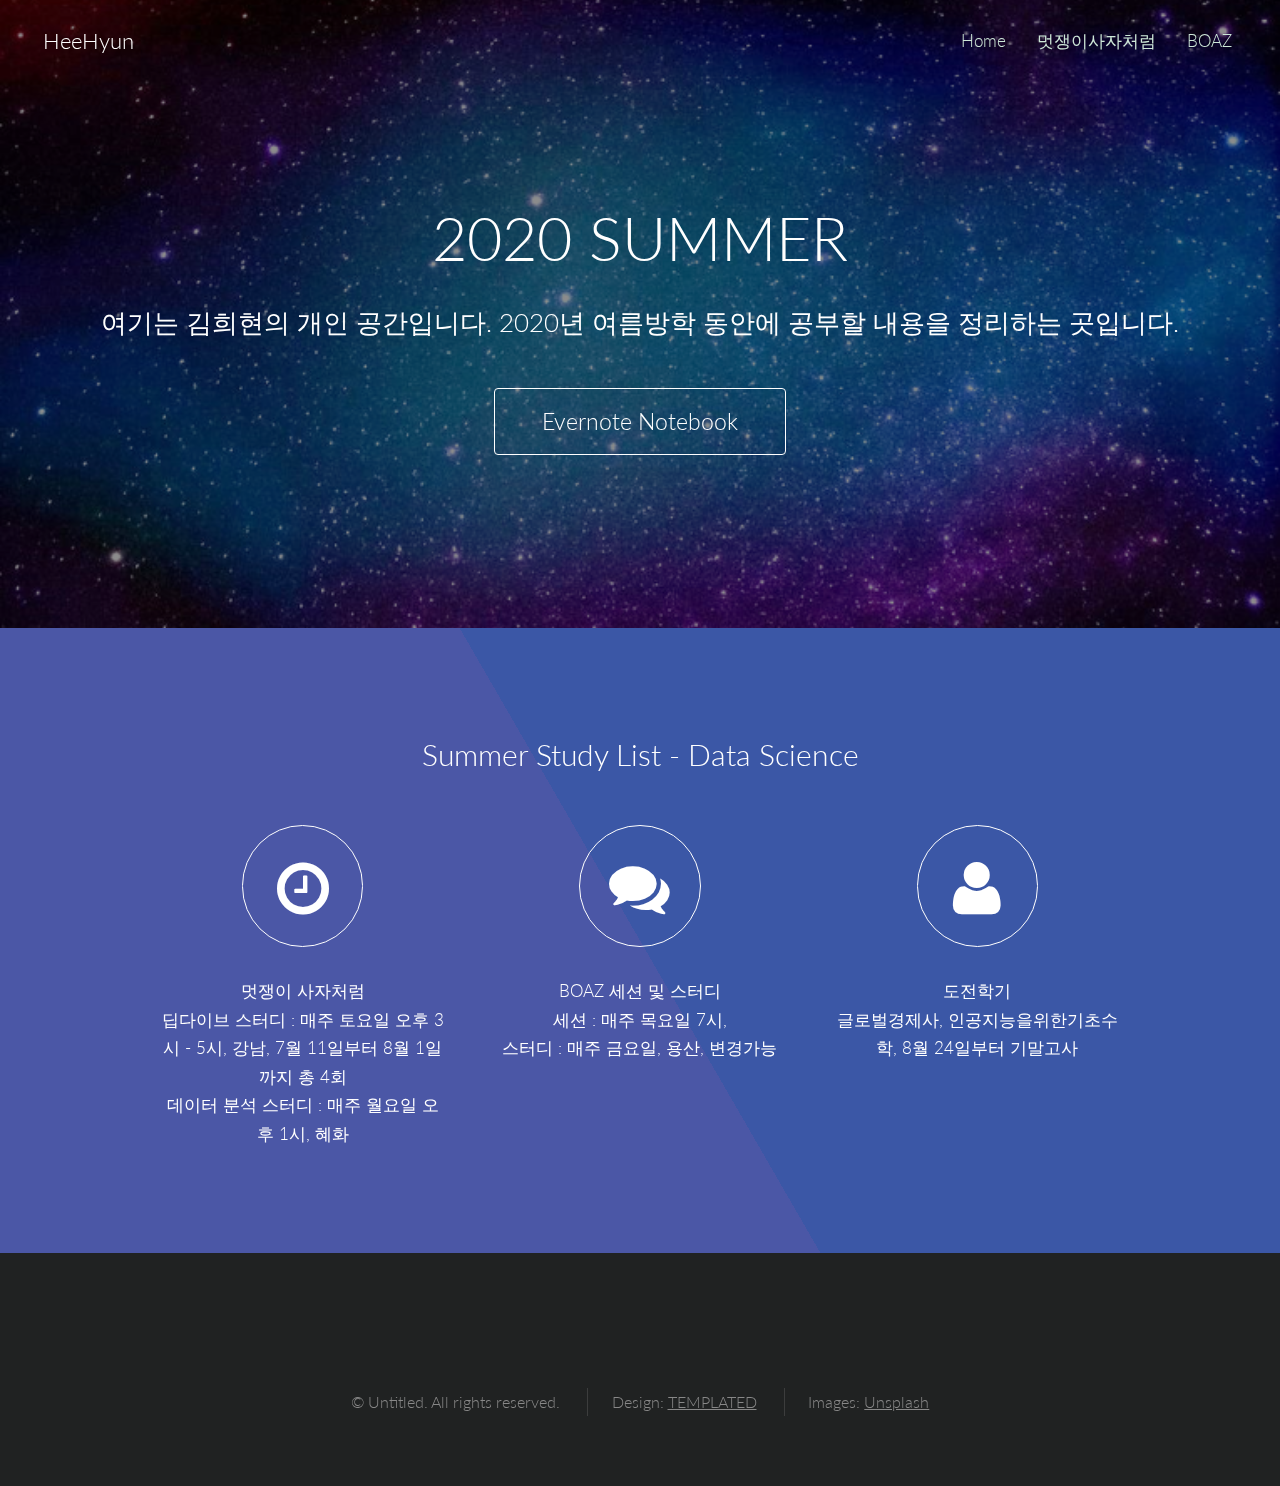
<file: index.html>
<!DOCTYPE html>
<!--
	Interphase by TEMPLATED
	templated.co @templatedco
	Released for free under the Creative Commons Attribution 3.0 license (templated.co/license)
-->
<html lang="en">
	<head>
		<meta charset="UTF-8">
		<title>Interphase by TEMPLATED</title>
		<meta http-equiv="content-type" content="text/html; charset=utf-8" />
		<meta name="description" content="" />
		<meta name="keywords" content="" />
		<!--[if lte IE 8]><script src="css/ie/html5shiv.js"></script><![endif]-->
		<script src="js/jquery.min.js"></script>
		<script src="js/skel.min.js"></script>
		<script src="js/skel-layers.min.js"></script>
		<script src="js/init.js"></script>
		<noscript>
			<link rel="stylesheet" href="css/skel.css" />
			<link rel="stylesheet" href="css/style.css" />
			<link rel="stylesheet" href="css/style-xlarge.css" />
		</noscript>
		<!--[if lte IE 8]><link rel="stylesheet" href="css/ie/v8.css" /><![endif]-->
	</head>
	<body class="landing">

		<!-- Header -->
			<header id="header">
				<h1><a href="index.html">HeeHyun</a></h1>
				<nav id="nav">
					<ul>
						<li><a href="index.html">Home</a></li>
						<li><a href="lion.html">멋쟁이사자처럼</a></li>
						<li><a href="boaz.html">BOAZ</a></li>
					</ul>
				</nav>
			</header>

		<!-- Banner -->
			<section id="banner">
				<h2>2020 SUMMER</h2>
				<p>여기는 김희현의 개인 공간입니다. 2020년 여름방학 동안에 공부할 내용을 정리하는 곳입니다.</p>
				<ul class="actions">
					<li>
						<a href="https://www.evernote.com/client/web?login=true#?anb=true&" class="button big" target="_blank">Evernote Notebook</a>
					</li>
				</ul>
			</section>

		<!-- One -->
			<section id="one" class="wrapper style1 align-center">
				<div class="container">
					<header>
						<h2>Summer Study List - Data Science </h2>
						<p></p>
					</header>
					<div class="row 200%">
						<section class="4u 12u$(small)">
							<i class="icon big rounded fa-clock-o"></i>
							<p>멋쟁이 사자처럼 <br>딥다이브 스터디 : 매주 토요일 오후 3시 - 5시, 강남, 7월 11일부터 8월 1일까지 총 4회<br>데이터 분석 스터디 : 매주 월요일 오후 1시, 혜화</p>
						</section>
						<section class="4u 12u$(small)">
							<i class="icon big rounded fa-comments"></i>
							<p>BOAZ 세션 및 스터디 <br>세션 : 매주 목요일 7시, <br> 스터디 : 매주 금요일, 용산, 변경가능</p>
						</section>
						<section class="4u$ 12u$(small)">
							<i class="icon big rounded fa-user"></i>
							<p>도전학기<br>글로벌경제사, 인공지능을위한기초수학, 8월 24일부터 기말고사</p>
						</section>
					</div>
				</div>
			</section>


		<!-- Footer -->
			<footer id="footer">
				<div class="container">
					<div class="row">
						<section class="4u 6u(medium) 12u$(small)">


						</section>
					</div>
					<ul class="copyright">
						<li>&copy; Untitled. All rights reserved.</li>
						<li>Design: <a href="http://templated.co">TEMPLATED</a></li>
						<li>Images: <a href="http://unsplash.com">Unsplash</a></li>
					</ul>
				</div>
			</footer>

	</body>
</html>
</file>
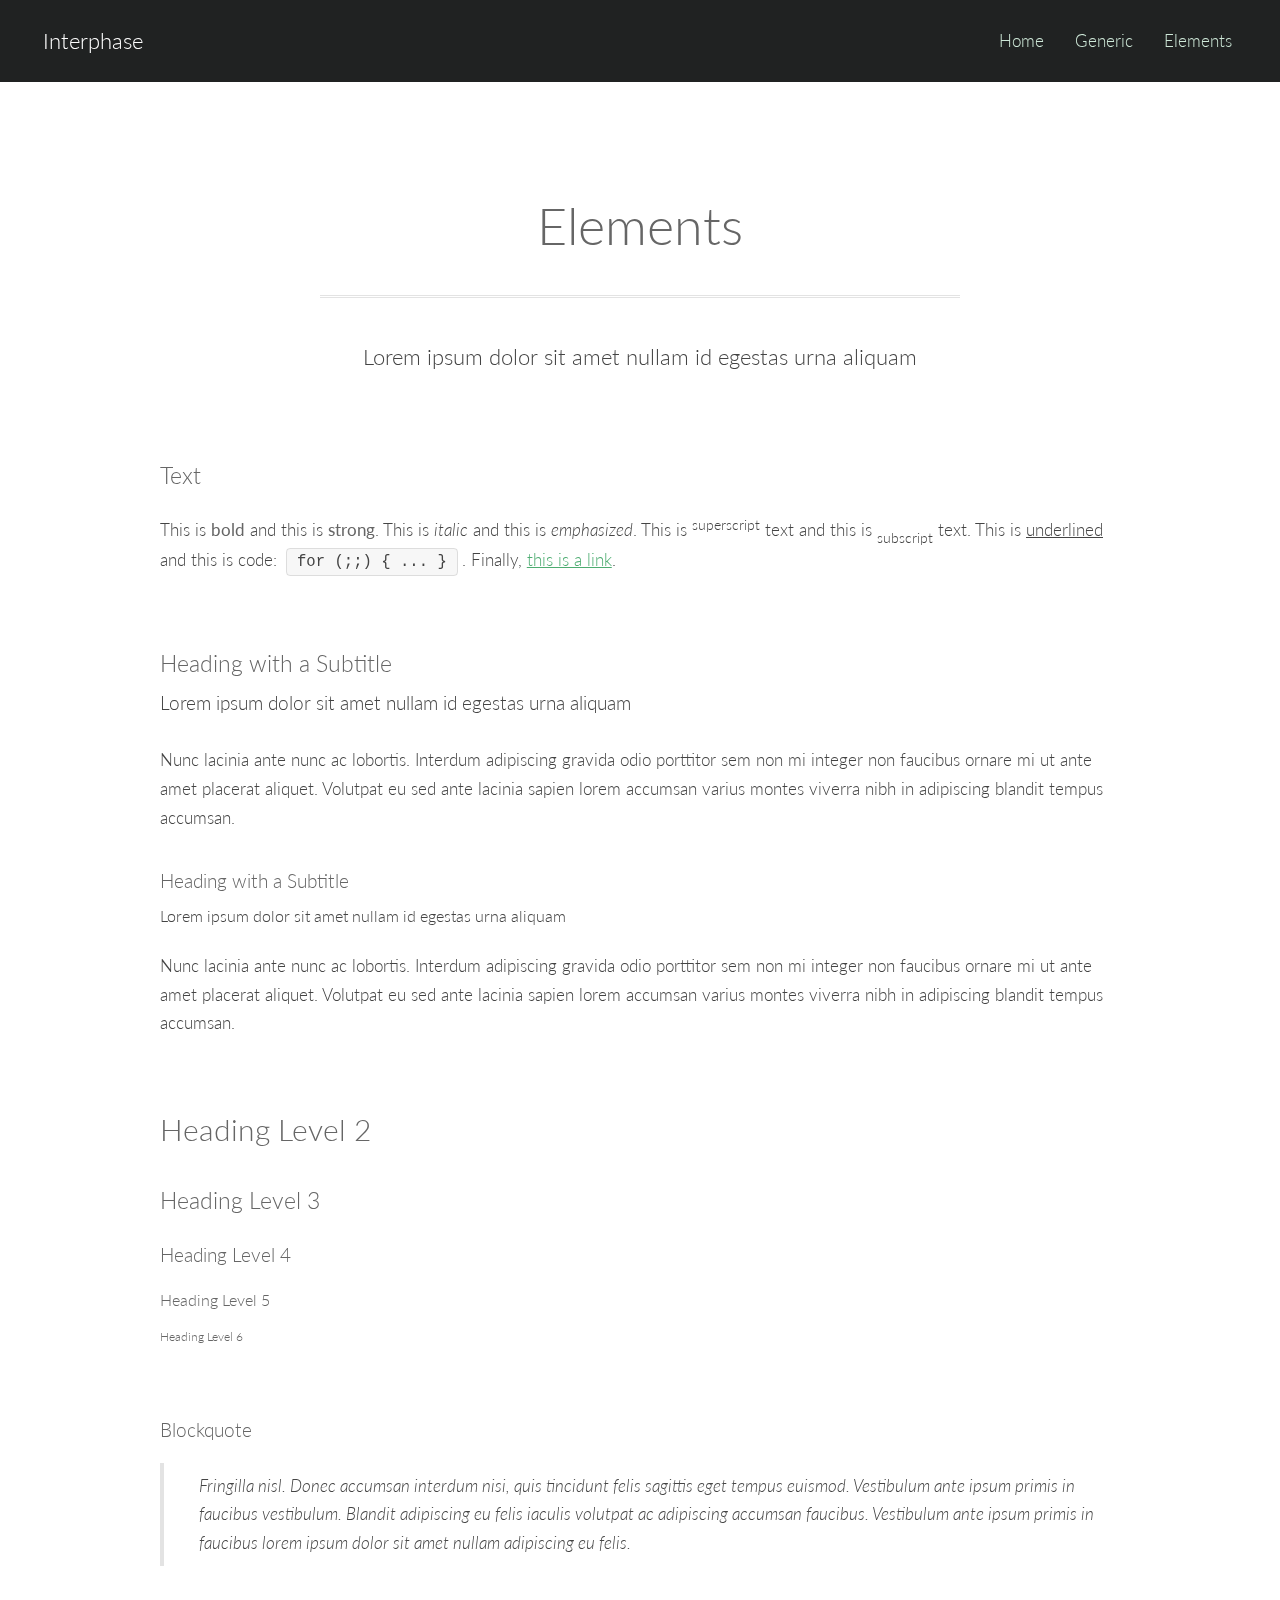
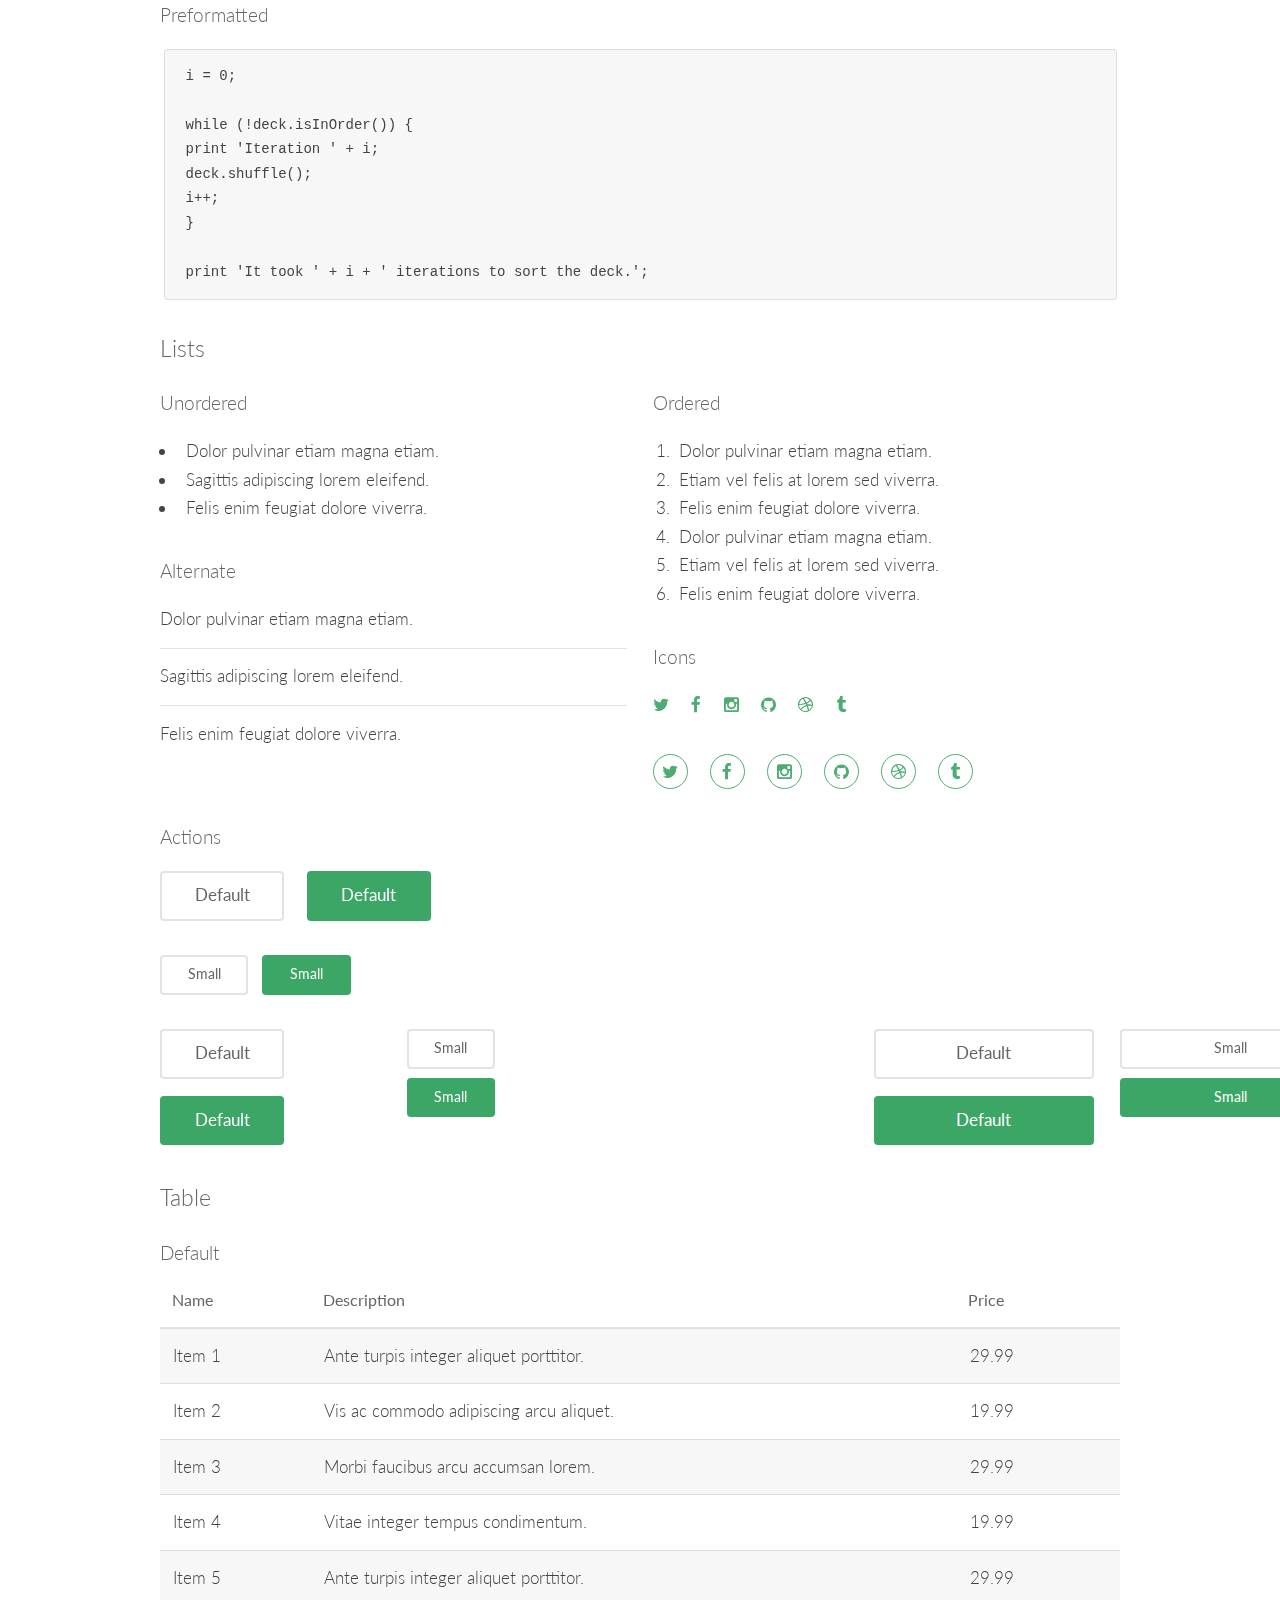
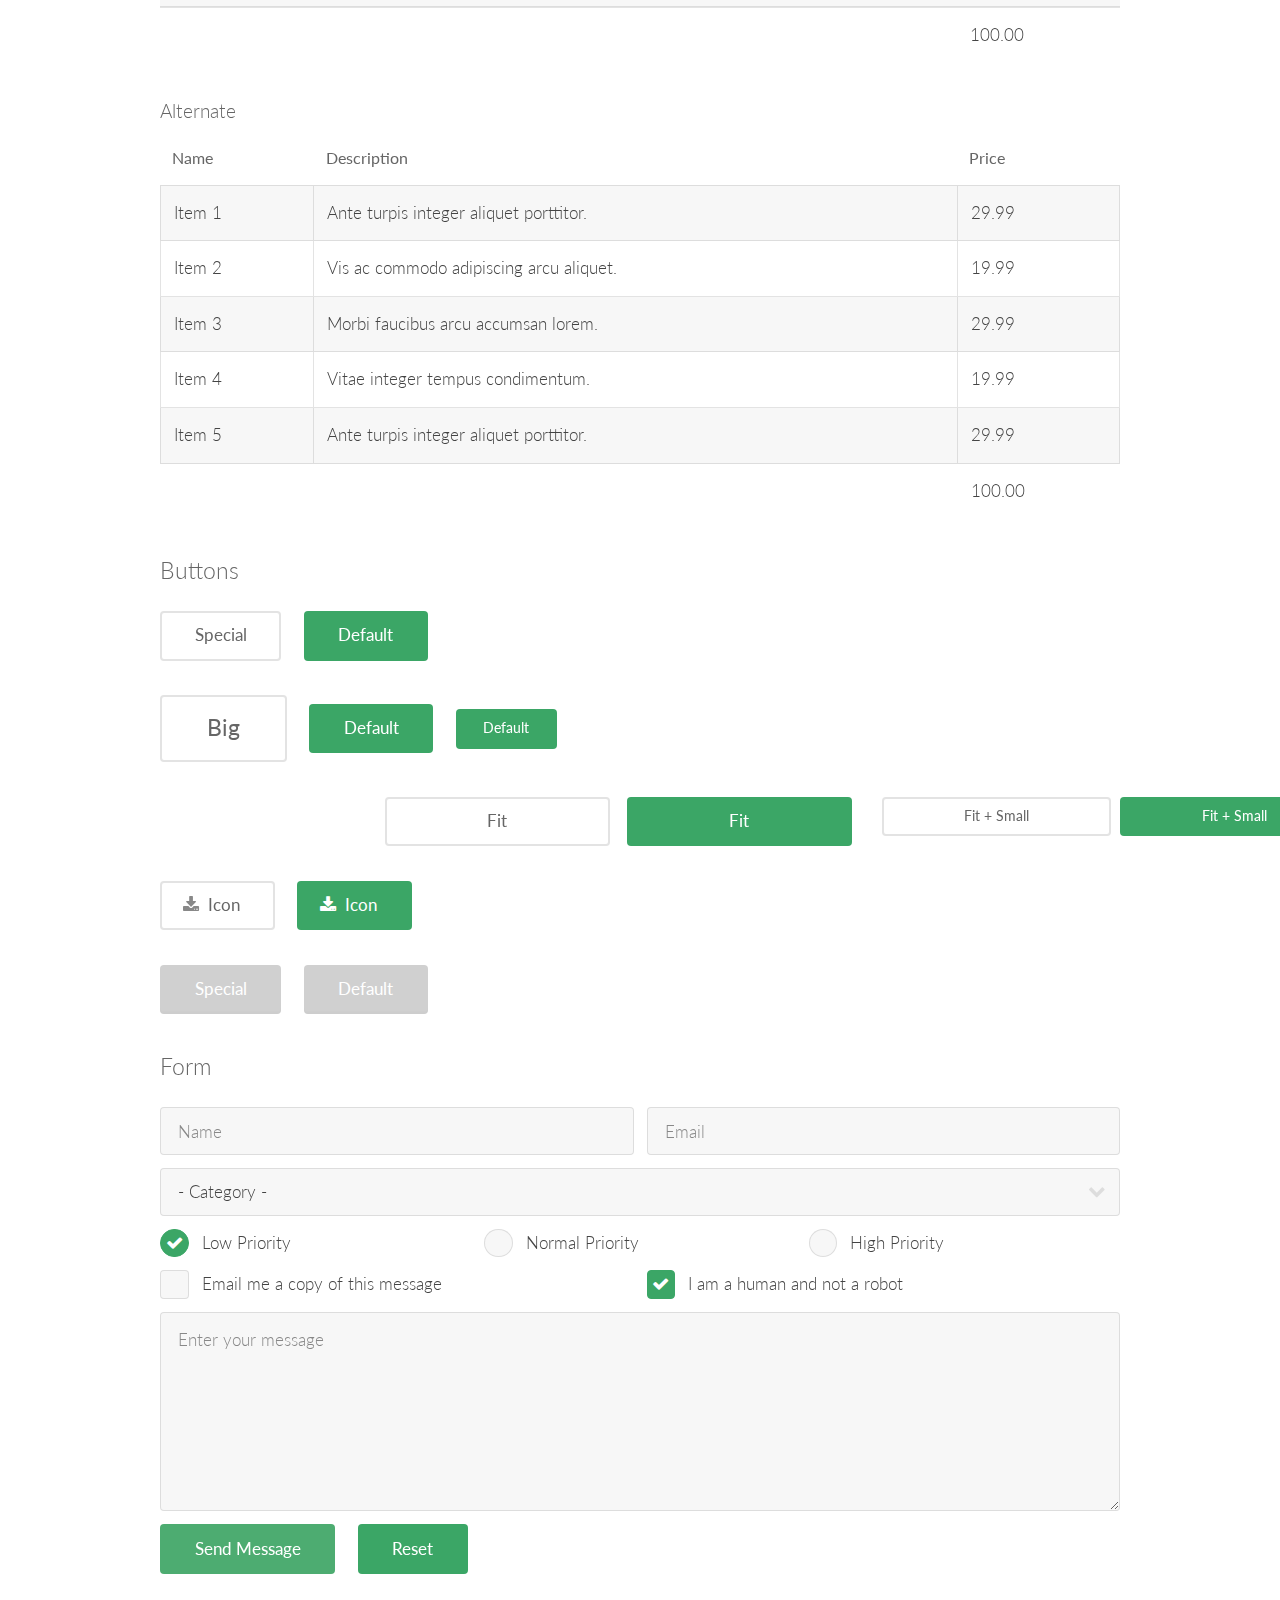
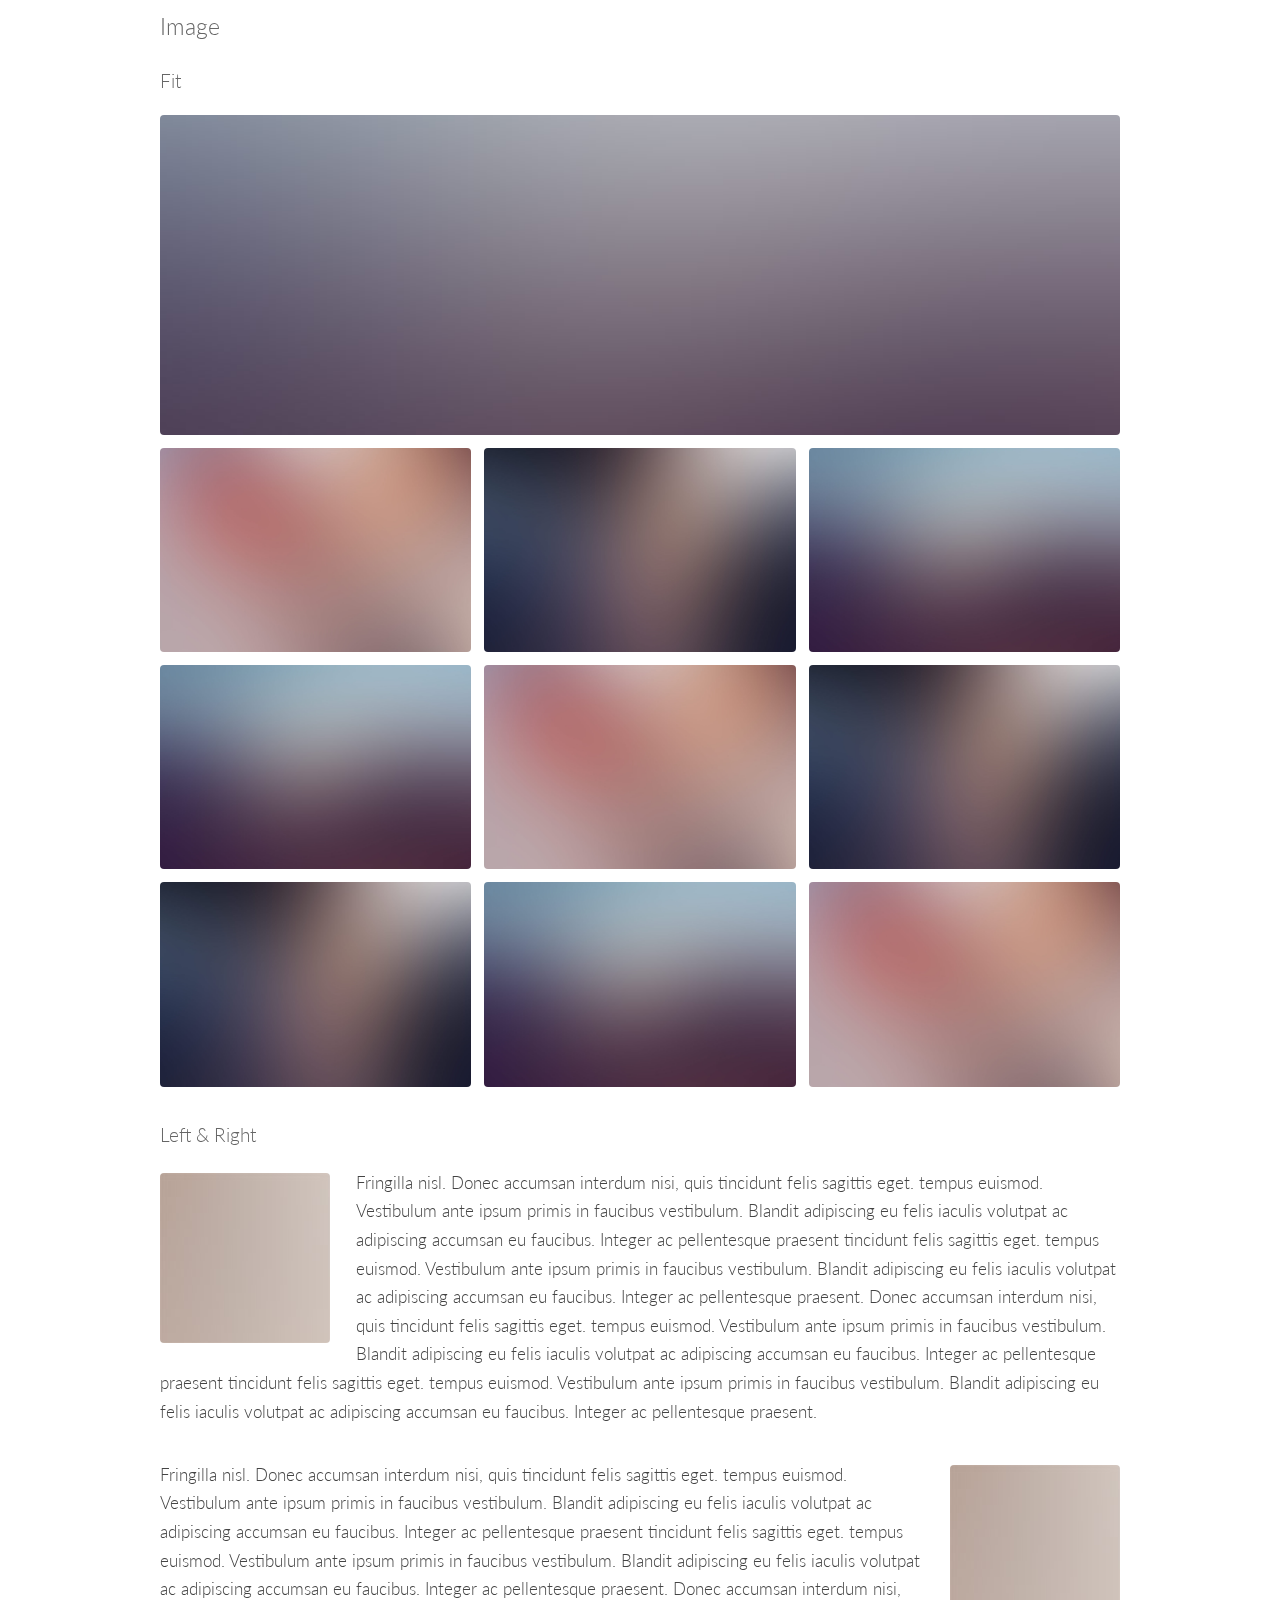
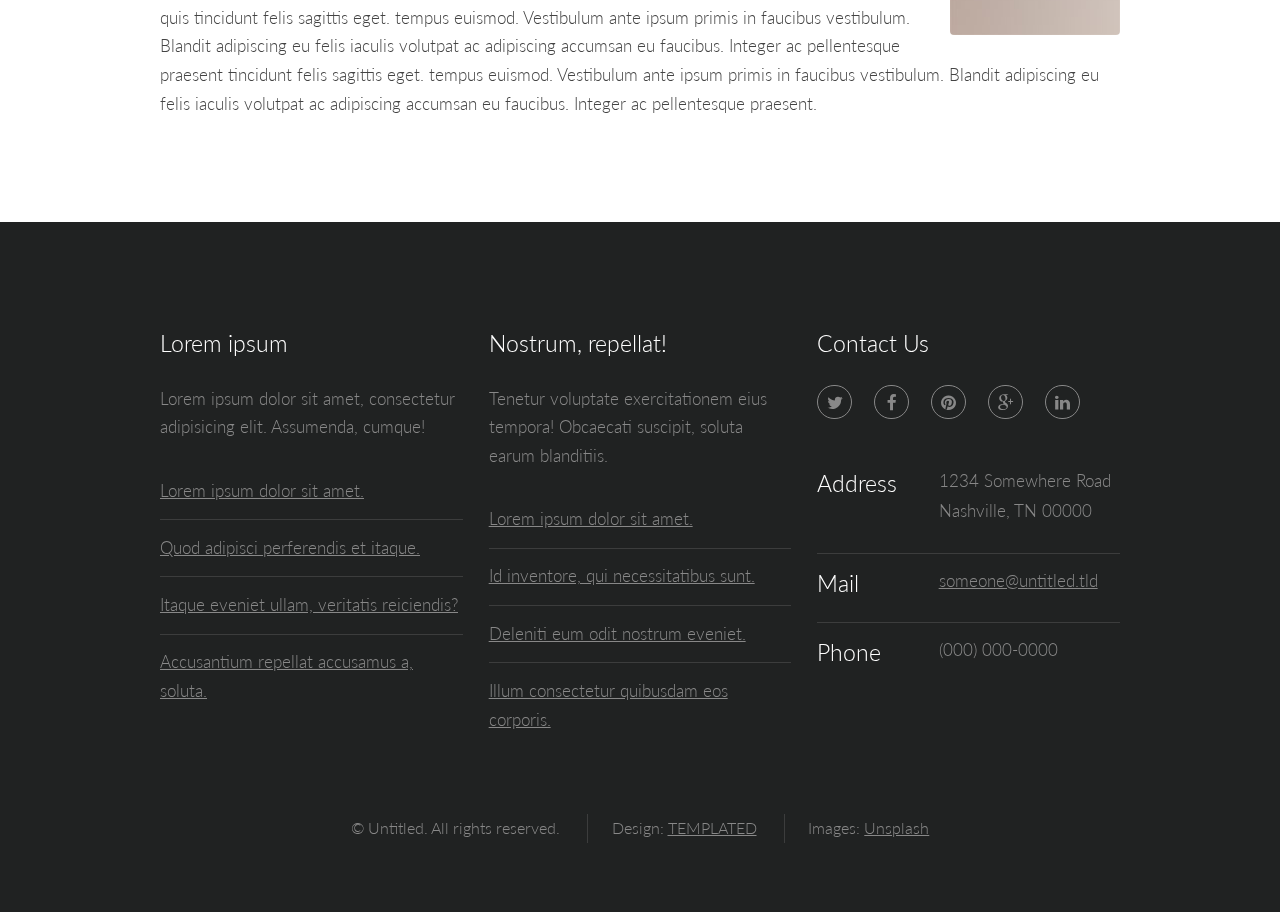
<file: elements.html>
<!DOCTYPE html>
<!--
	Interphase by TEMPLATED
	templated.co @templatedco
	Released for free under the Creative Commons Attribution 3.0 license (templated.co/license)
-->
<html lang="en">
	<head>
		<meta charset="UTF-8">
		<title>Elements - Interphase by TEMPLATED</title>
		<meta http-equiv="content-type" content="text/html; charset=utf-8" />
		<meta name="description" content="" />
		<meta name="keywords" content="" />
		<!--[if lte IE 8]><script src="css/ie/html5shiv.js"></script><![endif]-->
		<script src="js/jquery.min.js"></script>
		<script src="js/skel.min.js"></script>
		<script src="js/skel-layers.min.js"></script>
		<script src="js/init.js"></script>
		<noscript>
			<link rel="stylesheet" href="css/skel.css" />
			<link rel="stylesheet" href="css/style.css" />
			<link rel="stylesheet" href="css/style-xlarge.css" />
		</noscript>
		<!--[if lte IE 8]><link rel="stylesheet" href="css/ie/v8.css" /><![endif]-->
	</head>
	<body>

		<!-- Header -->
			<header id="header">
				<h1><a href="index.html">Interphase</a></h1>
				<nav id="nav">
					<ul>
						<li><a href="index.html">Home</a></li>
						<li><a href="generic.html">Generic</a></li>
						<li><a href="elements.html">Elements</a></li>
					</ul>
				</nav>
			</header>

		<!-- Main -->
			<section id="main" class="wrapper">
				<div class="container">

					<header class="major">
						<h2>Elements</h2>
						<p>Lorem ipsum dolor sit amet nullam id egestas urna aliquam</p>
					</header>

					<!-- Text -->
						<section>
							<h3>Text</h3>
							<p>This is <b>bold</b> and this is <strong>strong</strong>. This is <i>italic</i> and this is <em>emphasized</em>.
							This is <sup>superscript</sup> text and this is <sub>subscript</sub> text.
							This is <u>underlined</u> and this is code: <code>for (;;) { ... }</code>. Finally, <a href="#">this is a link</a>.</p>

							<hr />

							<header>
								<h3>Heading with a Subtitle</h3>
								<p>Lorem ipsum dolor sit amet nullam id egestas urna aliquam</p>
							</header>
							<p>Nunc lacinia ante nunc ac lobortis. Interdum adipiscing gravida odio porttitor sem non mi integer non faucibus ornare mi ut ante amet placerat aliquet. Volutpat eu sed ante lacinia sapien lorem accumsan varius montes viverra nibh in adipiscing blandit tempus accumsan.</p>
							<header>
								<h4>Heading with a Subtitle</h4>
								<p>Lorem ipsum dolor sit amet nullam id egestas urna aliquam</p>
							</header>
							<p>Nunc lacinia ante nunc ac lobortis. Interdum adipiscing gravida odio porttitor sem non mi integer non faucibus ornare mi ut ante amet placerat aliquet. Volutpat eu sed ante lacinia sapien lorem accumsan varius montes viverra nibh in adipiscing blandit tempus accumsan.</p>

							<hr />

							<h2>Heading Level 2</h2>
							<h3>Heading Level 3</h3>
							<h4>Heading Level 4</h4>
							<h5>Heading Level 5</h5>
							<h6>Heading Level 6</h6>

							<hr />

							<h4>Blockquote</h4>
							<blockquote>Fringilla nisl. Donec accumsan interdum nisi, quis tincidunt felis sagittis eget tempus euismod. Vestibulum ante ipsum primis in faucibus vestibulum. Blandit adipiscing eu felis iaculis volutpat ac adipiscing accumsan faucibus. Vestibulum ante ipsum primis in faucibus lorem ipsum dolor sit amet nullam adipiscing eu felis.</blockquote>

							<h4>Preformatted</h4>
							<pre><code>i = 0;

while (!deck.isInOrder()) {
print 'Iteration ' + i;
deck.shuffle();
i++;
}

print 'It took ' + i + ' iterations to sort the deck.';</code></pre>
						</section>

					<!-- Lists -->
						<section>
							<h3>Lists</h3>
							<div class="row">
								<div class="6u 12u(small)">

									<h4>Unordered</h4>
									<ul>
										<li>Dolor pulvinar etiam magna etiam.</li>
										<li>Sagittis adipiscing lorem eleifend.</li>
										<li>Felis enim feugiat dolore viverra.</li>
									</ul>

									<h4>Alternate</h4>
									<ul class="alt">
										<li>Dolor pulvinar etiam magna etiam.</li>
										<li>Sagittis adipiscing lorem eleifend.</li>
										<li>Felis enim feugiat dolore viverra.</li>
									</ul>

								</div>
								<div class="6u 12u(small)">

									<h4>Ordered</h4>
									<ol>
										<li>Dolor pulvinar etiam magna etiam.</li>
										<li>Etiam vel felis at lorem sed viverra.</li>
										<li>Felis enim feugiat dolore viverra.</li>
										<li>Dolor pulvinar etiam magna etiam.</li>
										<li>Etiam vel felis at lorem sed viverra.</li>
										<li>Felis enim feugiat dolore viverra.</li>
									</ol>

									<h4>Icons</h4>
									<ul class="icons">
										<li><a href="#" class="icon fa-twitter"><span class="label">Twitter</span></a></li>
										<li><a href="#" class="icon fa-facebook"><span class="label">Facebook</span></a></li>
										<li><a href="#" class="icon fa-instagram"><span class="label">Instagram</span></a></li>
										<li><a href="#" class="icon fa-github"><span class="label">Github</span></a></li>
										<li><a href="#" class="icon fa-dribbble"><span class="label">Dribbble</span></a></li>
										<li><a href="#" class="icon fa-tumblr"><span class="label">Tumblr</span></a></li>
									</ul>
									<ul class="icons">
										<li><a href="#" class="icon rounded fa-twitter"><span class="label">Twitter</span></a></li>
										<li><a href="#" class="icon rounded fa-facebook"><span class="label">Facebook</span></a></li>
										<li><a href="#" class="icon rounded fa-instagram"><span class="label">Instagram</span></a></li>
										<li><a href="#" class="icon rounded fa-github"><span class="label">Github</span></a></li>
										<li><a href="#" class="icon rounded fa-dribbble"><span class="label">Dribbble</span></a></li>
										<li><a href="#" class="icon rounded fa-tumblr"><span class="label">Tumblr</span></a></li>
									</ul>

								</div>
							</div>

							<h4>Actions</h4>
							<ul class="actions">
								<li><a href="#" class="button alt">Default</a></li>
								<li><a href="#" class="button">Default</a></li>
							</ul>
							<ul class="actions small">
								<li><a href="#" class="button alt small">Small</a></li>
								<li><a href="#" class="button small">Small</a></li>
							</ul>
							<div class="row">
								<div class="3u 6u(medium) 12u$(small)">
									<ul class="actions vertical">
										<li><a href="#" class="button alt">Default</a></li>
										<li><a href="#" class="button">Default</a></li>
									</ul>
								</div>
								<div class="3u 6u$(medium) 12u$(small)">
									<ul class="actions vertical small">
										<li><a href="#" class="button alt small">Small</a></li>
										<li><a href="#" class="button small">Small</a></li>
									</ul>
								</div>
								<div class="3u 6u(medium) 12u$(small)">
									<ul class="actions vertical">
										<li><a href="#" class="button alt fit">Default</a></li>
										<li><a href="#" class="button fit">Default</a></li>
									</ul>
								</div>
								<div class="3u 6u$(medium) 12u$(small)">
									<ul class="actions vertical small">
										<li><a href="#" class="button alt small fit">Small</a></li>
										<li><a href="#" class="button small fit">Small</a></li>
									</ul>
								</div>
							</div>
						</section>

					<!-- Table -->
						<section>
							<h3>Table</h3>
							<h4>Default</h4>
							<div class="table-wrapper">
								<table>
									<thead>
										<tr>
											<th>Name</th>
											<th>Description</th>
											<th>Price</th>
										</tr>
									</thead>
									<tbody>
										<tr>
											<td>Item 1</td>
											<td>Ante turpis integer aliquet porttitor.</td>
											<td>29.99</td>
										</tr>
										<tr>
											<td>Item 2</td>
											<td>Vis ac commodo adipiscing arcu aliquet.</td>
											<td>19.99</td>
										</tr>
										<tr>
											<td>Item 3</td>
											<td> Morbi faucibus arcu accumsan lorem.</td>
											<td>29.99</td>
										</tr>
										<tr>
											<td>Item 4</td>
											<td>Vitae integer tempus condimentum.</td>
											<td>19.99</td>
										</tr>
										<tr>
											<td>Item 5</td>
											<td>Ante turpis integer aliquet porttitor.</td>
											<td>29.99</td>
										</tr>
									</tbody>
									<tfoot>
										<tr>
											<td colspan="2"></td>
											<td>100.00</td>
										</tr>
									</tfoot>
								</table>
							</div>
							<h4>Alternate</h4>
							<div class="table-wrapper">
								<table class="alt">
									<thead>
										<tr>
											<th>Name</th>
											<th>Description</th>
											<th>Price</th>
										</tr>
									</thead>
									<tbody>
										<tr>
											<td>Item 1</td>
											<td>Ante turpis integer aliquet porttitor.</td>
											<td>29.99</td>
										</tr>
										<tr>
											<td>Item 2</td>
											<td>Vis ac commodo adipiscing arcu aliquet.</td>
											<td>19.99</td>
										</tr>
										<tr>
											<td>Item 3</td>
											<td> Morbi faucibus arcu accumsan lorem.</td>
											<td>29.99</td>
										</tr>
										<tr>
											<td>Item 4</td>
											<td>Vitae integer tempus condimentum.</td>
											<td>19.99</td>
										</tr>
										<tr>
											<td>Item 5</td>
											<td>Ante turpis integer aliquet porttitor.</td>
											<td>29.99</td>
										</tr>
									</tbody>
									<tfoot>
										<tr>
											<td colspan="2"></td>
											<td>100.00</td>
										</tr>
									</tfoot>
								</table>
							</div>
						</section>

					<!-- Buttons -->
						<section>
							<h3>Buttons</h3>
							<ul class="actions">
								<li><a href="#" class="button alt">Special</a></li>
								<li><a href="#" class="button">Default</a></li>
							</ul>
							<ul class="actions">
								<li><a href="#" class="button alt big">Big</a></li>
								<li><a href="#" class="button">Default</a></li>
								<li><a href="#" class="button small">Default</a></li>
							</ul>
							<div class="row">
								<div class="6u 12u$(small)">
									<ul class="actions fit">
										<li><a href="#" class="button alt fit">Fit</a></li>
										<li><a href="#" class="button fit">Fit</a></li>
									</ul>
								</div>
								<div class="6u$ 12u$(small)">
									<ul class="actions fit small">
										<li><a href="#" class="button alt fit small">Fit + Small</a></li>
										<li><a href="#" class="button fit small">Fit + Small</a></li>
									</ul>
								</div>
							</div>
							<ul class="actions">
								<li><a href="#" class="button alt icon fa-download">Icon</a></li>
								<li><a href="#" class="button icon fa-download">Icon</a></li>
							</ul>
							<ul class="actions">
								<li><span class="button alt disabled">Special</span></li>
								<li><span class="button disabled">Default</span></li>
							</ul>
						</section>

					<!-- Form -->
						<section>
							<h3>Form</h3>
							<form method="post" action="#">
								<div class="row uniform 50%">
									<div class="6u 12u$(xsmall)">
										<input type="text" name="name" id="name" value="" placeholder="Name" />
									</div>
									<div class="6u$ 12u$(xsmall)">
										<input type="email" name="email" id="email" value="" placeholder="Email" />
									</div>
									<div class="12u$">
										<div class="select-wrapper">
											<select name="category" id="category">
												<option value="">- Category -</option>
												<option value="1">Manufacturing</option>
												<option value="1">Shipping</option>
												<option value="1">Administration</option>
												<option value="1">Human Resources</option>
											</select>
										</div>
									</div>
									<div class="4u 12u$(small)">
										<input type="radio" id="priority-low" name="priority" checked>
										<label for="priority-low">Low Priority</label>
									</div>
									<div class="4u 12u$(small)">
										<input type="radio" id="priority-normal" name="priority">
										<label for="priority-normal">Normal Priority</label>
									</div>
									<div class="4u$ 12u$(small)">
										<input type="radio" id="priority-high" name="priority">
										<label for="priority-high">High Priority</label>
									</div>
									<div class="6u 12u$(small)">
										<input type="checkbox" id="copy" name="copy">
										<label for="copy">Email me a copy of this message</label>
									</div>
									<div class="6u$ 12u$(small)">
										<input type="checkbox" id="human" name="human" checked>
										<label for="human">I am a human and not a robot</label>
									</div>
									<div class="12u$">
										<textarea name="message" id="message" placeholder="Enter your message" rows="6"></textarea>
									</div>
									<div class="12u$">
										<ul class="actions">
											<li><input type="submit" value="Send Message" class="special" /></li>
											<li><input type="reset" value="Reset" /></li>
										</ul>
									</div>
								</div>
							</form>
						</section>

					<!-- Image -->
						<section>
							<h3>Image</h3>
							<h4>Fit</h4>
							<div class="box alt">
								<div class="row 50% uniform">
									<div class="12u$"><span class="image fit"><img src="images/pic08.jpg" alt="" /></span></div>
									<div class="4u"><span class="image fit"><img src="images/pic05.jpg" alt="" /></span></div>
									<div class="4u"><span class="image fit"><img src="images/pic06.jpg" alt="" /></span></div>
									<div class="4u$"><span class="image fit"><img src="images/pic07.jpg" alt="" /></span></div>
									<div class="4u"><span class="image fit"><img src="images/pic07.jpg" alt="" /></span></div>
									<div class="4u"><span class="image fit"><img src="images/pic05.jpg" alt="" /></span></div>
									<div class="4u$"><span class="image fit"><img src="images/pic06.jpg" alt="" /></span></div>
									<div class="4u"><span class="image fit"><img src="images/pic06.jpg" alt="" /></span></div>
									<div class="4u"><span class="image fit"><img src="images/pic07.jpg" alt="" /></span></div>
									<div class="4u$"><span class="image fit"><img src="images/pic05.jpg" alt="" /></span></div>
								</div>
							</div>

							<h4>Left &amp; Right</h4>
							<p><span class="image left"><img src="images/pic09.jpg" alt="" /></span>Fringilla nisl. Donec accumsan interdum nisi, quis tincidunt felis sagittis eget. tempus euismod. Vestibulum ante ipsum primis in faucibus vestibulum. Blandit adipiscing eu felis iaculis volutpat ac adipiscing accumsan eu faucibus. Integer ac pellentesque praesent tincidunt felis sagittis eget. tempus euismod. Vestibulum ante ipsum primis in faucibus vestibulum. Blandit adipiscing eu felis iaculis volutpat ac adipiscing accumsan eu faucibus. Integer ac pellentesque praesent. Donec accumsan interdum nisi, quis tincidunt felis sagittis eget. tempus euismod. Vestibulum ante ipsum primis in faucibus vestibulum. Blandit adipiscing eu felis iaculis volutpat ac adipiscing accumsan eu faucibus. Integer ac pellentesque praesent tincidunt felis sagittis eget. tempus euismod. Vestibulum ante ipsum primis in faucibus vestibulum. Blandit adipiscing eu felis iaculis volutpat ac adipiscing accumsan eu faucibus. Integer ac pellentesque praesent.</p>
							<p><span class="image right"><img src="images/pic09.jpg" alt="" /></span>Fringilla nisl. Donec accumsan interdum nisi, quis tincidunt felis sagittis eget. tempus euismod. Vestibulum ante ipsum primis in faucibus vestibulum. Blandit adipiscing eu felis iaculis volutpat ac adipiscing accumsan eu faucibus. Integer ac pellentesque praesent tincidunt felis sagittis eget. tempus euismod. Vestibulum ante ipsum primis in faucibus vestibulum. Blandit adipiscing eu felis iaculis volutpat ac adipiscing accumsan eu faucibus. Integer ac pellentesque praesent. Donec accumsan interdum nisi, quis tincidunt felis sagittis eget. tempus euismod. Vestibulum ante ipsum primis in faucibus vestibulum. Blandit adipiscing eu felis iaculis volutpat ac adipiscing accumsan eu faucibus. Integer ac pellentesque praesent tincidunt felis sagittis eget. tempus euismod. Vestibulum ante ipsum primis in faucibus vestibulum. Blandit adipiscing eu felis iaculis volutpat ac adipiscing accumsan eu faucibus. Integer ac pellentesque praesent.</p>
						</section>

				</div>
			</section>

		<!-- Footer -->
			<footer id="footer">
				<div class="container">
					<div class="row">
						<section class="4u 6u(medium) 12u$(small)">
							<h3>Lorem ipsum</h3>
							<p>Lorem ipsum dolor sit amet, consectetur adipisicing elit. Assumenda, cumque!</p>
							<ul class="alt">
								<li><a href="#">Lorem ipsum dolor sit amet.</a></li>
								<li><a href="#">Quod adipisci perferendis et itaque.</a></li>
								<li><a href="#">Itaque eveniet ullam, veritatis reiciendis?</a></li>
								<li><a href="#">Accusantium repellat accusamus a, soluta.</a></li>
							</ul>
						</section>
						<section class="4u 6u$(medium) 12u$(small)">
							<h3>Nostrum, repellat!</h3>
							<p>Tenetur voluptate exercitationem eius tempora! Obcaecati suscipit, soluta earum blanditiis.</p>
							<ul class="alt">
								<li><a href="#">Lorem ipsum dolor sit amet.</a></li>
								<li><a href="#">Id inventore, qui necessitatibus sunt.</a></li>
								<li><a href="#">Deleniti eum odit nostrum eveniet.</a></li>
								<li><a href="#">Illum consectetur quibusdam eos corporis.</a></li>
							</ul>
						</section>
						<section class="4u$ 12u$(medium) 12u$(small)">
							<h3>Contact Us</h3>
							<ul class="icons">
								<li><a href="#" class="icon rounded fa-twitter"><span class="label">Twitter</span></a></li>
								<li><a href="#" class="icon rounded fa-facebook"><span class="label">Facebook</span></a></li>
								<li><a href="#" class="icon rounded fa-pinterest"><span class="label">Pinterest</span></a></li>
								<li><a href="#" class="icon rounded fa-google-plus"><span class="label">Google+</span></a></li>
								<li><a href="#" class="icon rounded fa-linkedin"><span class="label">LinkedIn</span></a></li>
							</ul>
							<ul class="tabular">
								<li>
									<h3>Address</h3>
									1234 Somewhere Road<br>
									Nashville, TN 00000
								</li>
								<li>
									<h3>Mail</h3>
									<a href="#">someone@untitled.tld</a>
								</li>
								<li>
									<h3>Phone</h3>
									(000) 000-0000
								</li>
							</ul>
						</section>
					</div>
					<ul class="copyright">
						<li>&copy; Untitled. All rights reserved.</li>
						<li>Design: <a href="http://templated.co">TEMPLATED</a></li>
						<li>Images: <a href="http://unsplash.com">Unsplash</a></li>
					</ul>
				</div>
			</footer>

	</body>
</html>
</file>
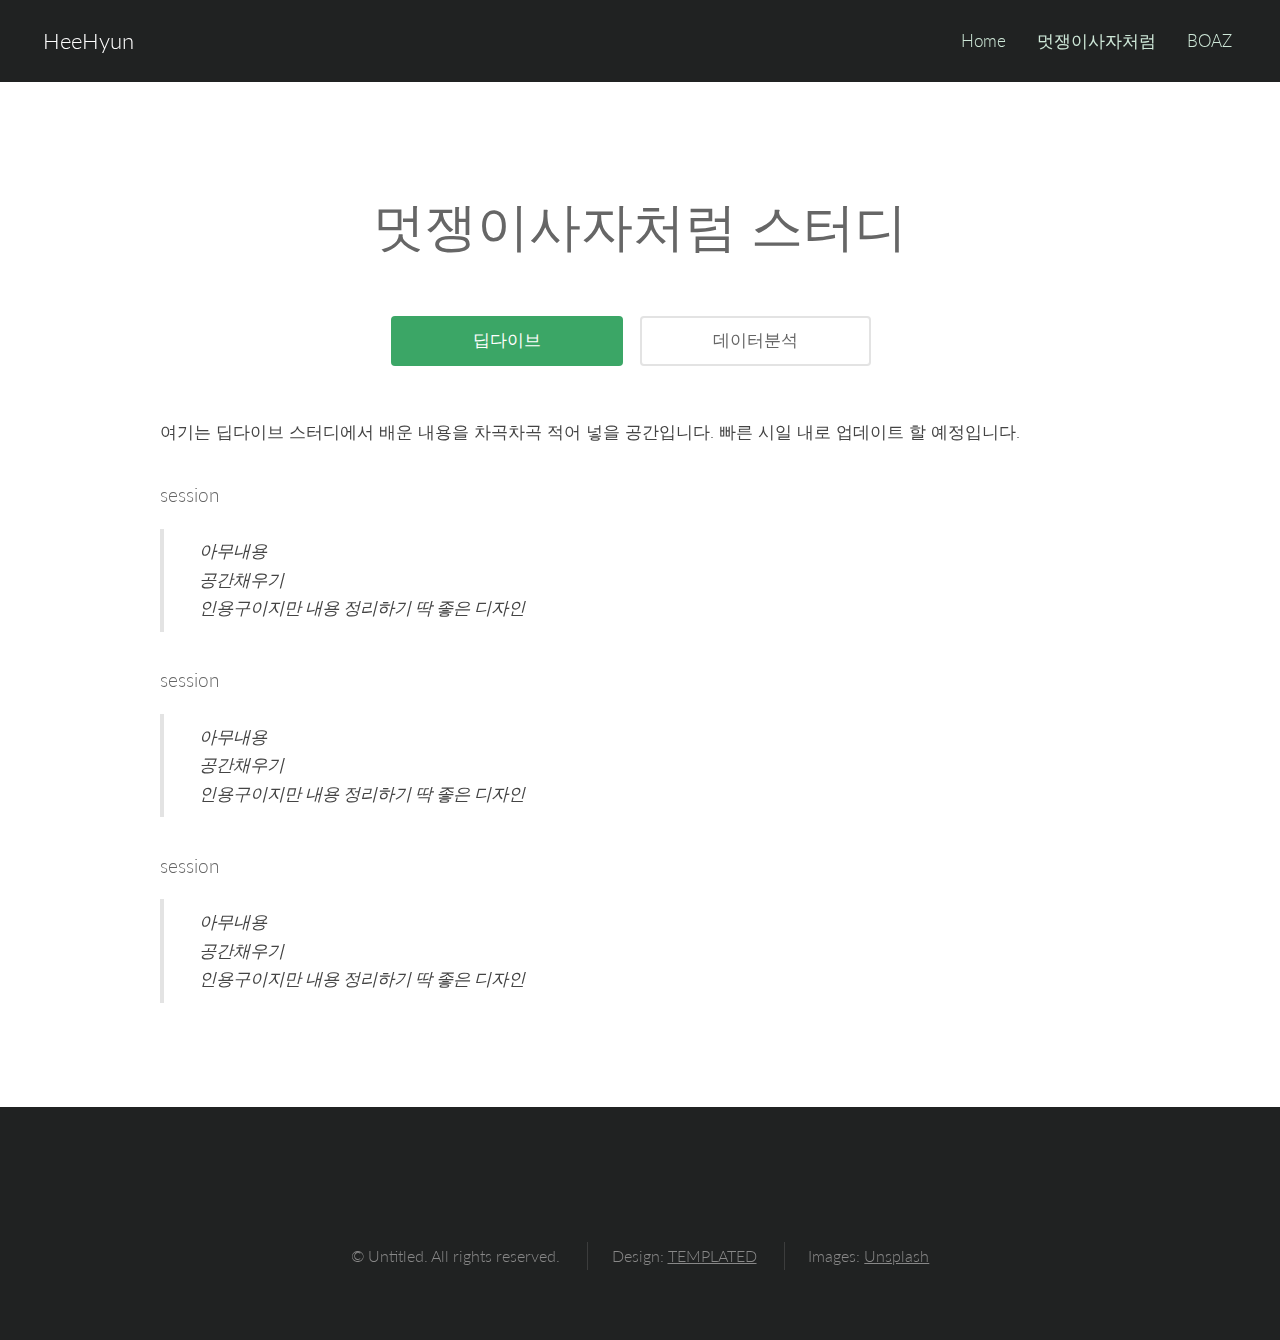
<file: lion.html>
<!DOCTYPE html>
<!--
	Interphase by TEMPLATED
	templated.co @templatedco
	Released for free under the Creative Commons Attribution 3.0 license (templated.co/license)
-->
<html lang="en">
	<head>
		<meta charset="UTF-8">
		<title>Generic - Interphase by TEMPLATED</title>
		<meta http-equiv="content-type" content="text/html; charset=utf-8" />
		<meta name="description" content="" />
		<meta name="keywords" content="" />
		<!--[if lte IE 8]><script src="css/ie/html5shiv.js"></script><![endif]-->
		<script src="js/jquery.min.js"></script>
		<script src="js/skel.min.js"></script>
		<script src="js/skel-layers.min.js"></script>
		<script src="js/init.js"></script>
		<noscript>
			<link rel="stylesheet" href="css/skel.css" />
			<link rel="stylesheet" href="css/style.css" />
			<link rel="stylesheet" href="css/style-xlarge.css" />
		</noscript>
		<!--[if lte IE 8]><link rel="stylesheet" href="css/ie/v8.css" /><![endif]-->
	


	</head>
	<body>

		<!-- Header -->
		<header id="header">
			<h1><a href="index.html">HeeHyun</a></h1>
			<nav id="nav">
				<ul>
					<li><a href="index.html">Home</a></li>
					<li><a href="lion.html">멋쟁이사자처럼</a></li>
					<li><a href="boaz.html">BOAZ</a></li>
				</ul>
			</nav>
		</header>

		<!-- Main -->
			<section id="main" class="wrapper">
				<div class="container">

					<header class="major">
						<h2>멋쟁이사자처럼 스터디</h2>
						<div class="6u 12u$(small)">
							<ul class="actions fit">
								<li><a href="lion.html" class="button fit">딥다이브</a></li>
								<li><a href="lion2.html" class="button alt fit">데이터분석</a></li>
							</ul>
						</div>

					</header>


					<p>여기는 딥다이브 스터디에서 배운 내용을 차곡차곡 적어 넣을 공간입니다. 빠른 시일 내로 업데이트 할 예정입니다.</p>
					<h4>session</h4>
					<blockquote>아무내용<br>공간채우기<br>인용구이지만 내용 정리하기 딱 좋은 디자인</blockquote>
					<h4>session</h4>
					<blockquote>아무내용<br>공간채우기<br>인용구이지만 내용 정리하기 딱 좋은 디자인</blockquote>
					<h4>session</h4>
					<blockquote>아무내용<br>공간채우기<br>인용구이지만 내용 정리하기 딱 좋은 디자인</blockquote>
					
				</div>
			</section>

		<!-- Footer -->
		<footer id="footer">
			<div class="container">
				<div class="row">
					<section class="4u 6u(medium) 12u$(small)">


					</section>
				</div>
				<ul class="copyright">
					<li>&copy; Untitled. All rights reserved.</li>
					<li>Design: <a href="http://templated.co">TEMPLATED</a></li>
					<li>Images: <a href="http://unsplash.com">Unsplash</a></li>
				</ul>
			</div>
		</footer>

	</body>
</html>
</file>
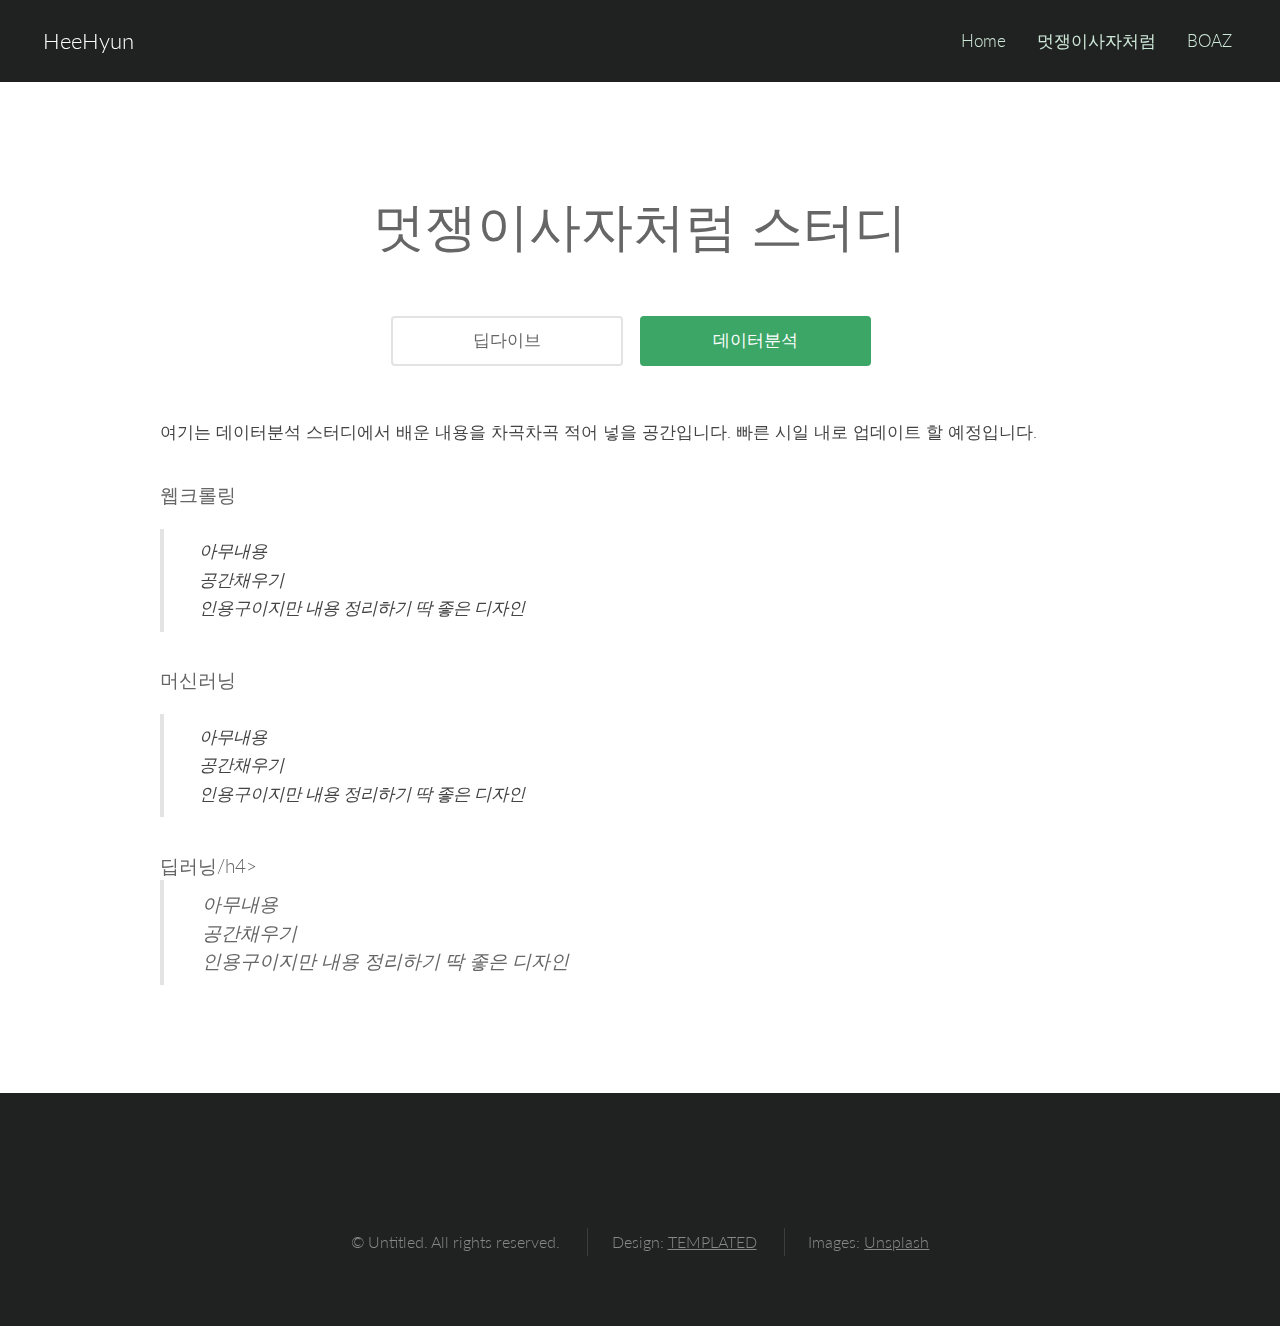
<file: lion2.html>
<!DOCTYPE html>
<!--
	Interphase by TEMPLATED
	templated.co @templatedco
	Released for free under the Creative Commons Attribution 3.0 license (templated.co/license)
-->
<html lang="en">
	<head>
		<meta charset="UTF-8">
		<title>Generic - Interphase by TEMPLATED</title>
		<meta http-equiv="content-type" content="text/html; charset=utf-8" />
		<meta name="description" content="" />
		<meta name="keywords" content="" />
		<!--[if lte IE 8]><script src="css/ie/html5shiv.js"></script><![endif]-->
		<script src="js/jquery.min.js"></script>
		<script src="js/skel.min.js"></script>
		<script src="js/skel-layers.min.js"></script>
		<script src="js/init.js"></script>
		<noscript>
			<link rel="stylesheet" href="css/skel.css" />
			<link rel="stylesheet" href="css/style.css" />
			<link rel="stylesheet" href="css/style-xlarge.css" />
		</noscript>
		<!--[if lte IE 8]><link rel="stylesheet" href="css/ie/v8.css" /><![endif]-->
	


	</head>
	<body>

		<!-- Header -->
		<header id="header">
			<h1><a href="index.html">HeeHyun</a></h1>
			<nav id="nav">
				<ul>
					<li><a href="index.html">Home</a></li>
					<li><a href="lion.html">멋쟁이사자처럼</a></li>
					<li><a href="boaz.html">BOAZ</a></li>
				</ul>
			</nav>
		</header>

		<!-- Main -->
			<section id="main" class="wrapper">
				<div class="container">

					<header class="major">
						<h2>멋쟁이사자처럼 스터디</h2>
						<div class="6u 12u$(small)">
							<ul class="actions fit">
								<li><a href="lion.html" class="button alt fit">딥다이브</a></li>
								<li><a href="lion2.html" class="button fit">데이터분석</a></li>
							</ul>
						</div>

					</header>


					<p>여기는 데이터분석 스터디에서 배운 내용을 차곡차곡 적어 넣을 공간입니다. 빠른 시일 내로 업데이트 할 예정입니다.</p>
					<h4>웹크롤링</h4>
					<blockquote>아무내용<br>공간채우기<br>인용구이지만 내용 정리하기 딱 좋은 디자인</blockquote>
					<h4>머신러닝</h4>
					<blockquote>아무내용<br>공간채우기<br>인용구이지만 내용 정리하기 딱 좋은 디자인</blockquote>
					<h4>딥러닝/h4>
					<blockquote>아무내용<br>공간채우기<br>인용구이지만 내용 정리하기 딱 좋은 디자인</blockquote>
					
				</div>
			</section>

		<!-- Footer -->
		<footer id="footer">
			<div class="container">
				<div class="row">
					<section class="4u 6u(medium) 12u$(small)">


					</section>
				</div>
				<ul class="copyright">
					<li>&copy; Untitled. All rights reserved.</li>
					<li>Design: <a href="http://templated.co">TEMPLATED</a></li>
					<li>Images: <a href="http://unsplash.com">Unsplash</a></li>
				</ul>
			</div>
		</footer>

	</body>
</html>
</file>
<file: css/style-xlarge.css>
/*
	Interphase by TEMPLATED
	templated.co @templatedco
	Released for free under the Creative Commons Attribution 3.0 license (templated.co/license)
*/

/* Basic */

	body, input, select, textarea {
		font-size: 13pt;
	}
</file>
<file: css/ie/v8.css>
/*
	Interphase by TEMPLATED
	templated.co @templatedco
	Released for free under the Creative Commons Attribution 3.0 license (templated.co/license)
*/

/* Banner */

	#banner {
		background: url("../../images/banner.jpg");
		background-size: cover;
		-ms-behavior: url("css/ie/backgroundsize.min.htc");
	}
</file>
<file: css/skel.css>
/* Resets (http://meyerweb.com/eric/tools/css/reset/ | v2.0 | 20110126 | License: none (public domain)) */

	html,body,div,span,applet,object,iframe,h1,h2,h3,h4,h5,h6,p,blockquote,pre,a,abbr,acronym,address,big,cite,code,del,dfn,em,img,ins,kbd,q,s,samp,small,strike,strong,sub,sup,tt,var,b,u,i,center,dl,dt,dd,ol,ul,li,fieldset,form,label,legend,table,caption,tbody,tfoot,thead,tr,th,td,article,aside,canvas,details,embed,figure,figcaption,footer,header,hgroup,menu,nav,output,ruby,section,summary,time,mark,audio,video{margin:0;padding:0;border:0;font-size:100%;font:inherit;vertical-align:baseline;}article,aside,details,figcaption,figure,footer,header,hgroup,menu,nav,section{display:block;}body{line-height:1;}ol,ul{list-style:none;}blockquote,q{quotes:none;}blockquote:before,blockquote:after,q:before,q:after{content:'';content:none;}table{border-collapse:collapse;border-spacing:0;}body{-webkit-text-size-adjust:none}

/* Box Model */

	*, *:before, *:after {
		-moz-box-sizing: border-box;
		-webkit-box-sizing: border-box;
		box-sizing: border-box;
	}

/* Container */

	body {
		/* min-width: (containers) */
		min-width: 1200px;
	}

	.container {
		margin-left: auto;
		margin-right: auto;

		/* width: (containers) */
		width: 1200px;
	}

	/* Modifiers */

		/* 125% */
			.container.\31 25\25 {
				width: 100%;

				/* max-width: (containers * 1.25) */
				max-width: 1500px;

				/* min-width: (containers) */
				min-width: 1200px;
			}

		/* 75% */
			.container.\37 5\25 {

				/* width: (containers * 0.75) */
				width: 900px;

			}

		/* 50% */
			.container.\35 0\25 {

				/* width: (containers * 0.50) */
				width: 600px;

			}

		/* 25% */
			.container.\32 5\25 {

				/* width: (containers * 0.25) */
				width: 300px;

			}

/* Grid */

	.row {
		border-bottom: solid 1px transparent;
	}

	.row > * {
		float: left;
	}

	.row:after, .row:before {
		content: '';
		display: block;
		clear: both;
		height: 0;
	}

	.row.uniform > * > :first-child {
		margin-top: 0;
	}

	.row.uniform > * > :last-child {
		margin-bottom: 0;
	}

	/* Gutters */

		/* Normal */

			.row > * {
				/* padding: (gutters.horizontal) 0 0 (gutters.vertical) */
				padding: 0 0 0 2em;
			}

			.row {
				/* margin: -(gutters.horizontal) 0 0 -(gutters.vertical) */
				margin: 0 0 0 -2em;
			}

			.row.uniform > * {
				/* padding: (gutters.vertical) 0 0 (gutters.vertical) */
				padding: 2em 0 0 2em;
			}

			.row.uniform {
				/* margin: -(gutters.vertical) 0 0 -(gutters.vertical) */
				margin: -2em 0 0 -2em;
			}

		/* 200% */

			.row.\32 00\25 > * {
				/* padding: (gutters.horizontal) 0 0 (gutters.vertical) */
				padding: 0 0 0 4em;
			}

			.row.\32 00\25 {
				/* margin: -(gutters.horizontal) 0 0 -(gutters.vertical) */
				margin: 0 0 0 -4em;
			}

			.row.uniform.\32 00\25 > * {
				/* padding: (gutters.vertical) 0 0 (gutters.vertical) */
				padding: 4em 0 0 4em;
			}

			.row.uniform.\32 00\25 {
				/* margin: -(gutters.vertical) 0 0 -(gutters.vertical) */
				margin: -4em 0 0 -4em;
			}

		/* 150% */

			.row.\31 50\25 > * {
				/* padding: (gutters.horizontal) 0 0 (gutters.vertical) */
				padding: 0 0 0 1.5em;
			}

			.row.\31 50\25 {
				/* margin: -(gutters.horizontal) 0 0 -(gutters.vertical) */
				margin: 0 0 0 -1.5em;
			}

			.row.uniform.\31 50\25 > * {
				/* padding: (gutters.vertical) 0 0 (gutters.vertical) */
				padding: 1.5em 0 0 1.5em;
			}

			.row.uniform.\31 50\25 {
				/* margin: -(gutters.vertical) 0 0 -(gutters.vertical) */
				margin: -1.5em 0 0 -1.5em;
			}

		/* 50% */

			.row.\35 0\25 > * {
				/* padding: (gutters.horizontal) 0 0 (gutters.vertical) */
				padding: 0 0 0 1em;
			}

			.row.\35 0\25 {
				/* margin: -(gutters.horizontal) 0 0 -(gutters.vertical) */
				margin: 0 0 0 -1em;
			}

			.row.uniform.\35 0\25 > * {
				/* padding: (gutters.vertical) 0 0 (gutters.vertical) */
				padding: 1em 0 0 1em;
			}

			.row.uniform.\35 0\25 {
				/* margin: -(gutters.vertical) 0 0 -(gutters.vertical) */
				margin: -1em 0 0 -1em;
			}

		/* 25% */

			.row.\32 5\25 > * {
				/* padding: (gutters.horizontal) 0 0 (gutters.vertical) */
				padding: 0 0 0 0.5em;
			}

			.row.\32 5\25 {
				/* margin: -(gutters.horizontal) 0 0 -(gutters.vertical) */
				margin: 0 0 0 -0.5em;
			}

			.row.uniform.\32 5\25 > * {
				/* padding: (gutters.vertical) 0 0 (gutters.vertical) */
				padding: 0.5em 0 0 0.5em;
			}

			.row.uniform.\32 5\25 {
				/* margin: -(gutters.vertical) 0 0 -(gutters.vertical) */
				margin: -0.5em 0 0 -0.5em;
			}

		/* 0% */

			.row.\30 \25 > * {
				/* padding: (gutters.horizontal) 0 0 (gutters.vertical) */
				padding: 0;
			}

			.row.\30 \25 {
				/* margin: -(gutters.horizontal) 0 0 -(gutters.vertical) */
				margin: 0;
			}

	/* Cells */

		.\31 2u, .\31 2u\24, .\31 2u\28 1\29, .\31 2u\24\28 1\29 { width: 100%; clear: none; }
		.\31 1u, .\31 1u\24, .\31 1u\28 1\29, .\31 1u\24\28 1\29 { width: 91.6666666667%; clear: none; }
		.\31 0u, .\31 0u\24, .\31 0u\28 1\29, .\31 0u\24\28 1\29 { width: 83.3333333333%; clear: none; }
		.\39 u, .\39 u\24, .\39 u\28 1\29, .\39 u\24\28 1\29 { width: 75%; clear: none; }
		.\38 u, .\38 u\24, .\38 u\28 1\29, .\38 u\24\28 1\29 { width: 66.6666666667%; clear: none; }
		.\37 u, .\37 u\24, .\37 u\28 1\29, .\37 u\24\28 1\29 { width: 58.3333333333%; clear: none; }
		.\36 u, .\36 u\24, .\36 u\28 1\29, .\36 u\24\28 1\29 { width: 50%; clear: none; }
		.\35 u, .\35 u\24, .\35 u\28 1\29, .\35 u\24\28 1\29 { width: 41.6666666667%; clear: none; }
		.\34 u, .\34 u\24, .\34 u\28 1\29, .\34 u\24\28 1\29 { width: 33.3333333333%; clear: none; }
		.\33 u, .\33 u\24, .\33 u\28 1\29, .\33 u\24\28 1\29 { width: 25%; clear: none; }
		.\32 u, .\32 u\24, .\32 u\28 1\29, .\32 u\24\28 1\29 { width: 16.6666666667%; clear: none; }
		.\31 u, .\31 u\24, .\31 u\28 1\29, .\31 u\24\28 1\29 { width: 8.3333333333%; clear: none; }

		.\31 2u\24 + *, .\31 2u\24\28 1\29 + *,
		.\31 1u\24 + *, .\31 1u\24\28 1\29 + *,
		.\31 0u\24 + *, .\31 0u\24\28 1\29 + *,
		.\39 u\24 + *, .\39 u\24\28 1\29 + *,
		.\38 u\24 + *, .\38 u\24\28 1\29 + *,
		.\37 u\24 + *, .\37 u\24\28 1\29 + *,
		.\36 u\24 + *, .\36 u\24\28 1\29 + *,
		.\35 u\24 + *, .\35 u\24\28 1\29 + *,
		.\34 u\24 + *, .\34 u\24\28 1\29 + *,
		.\33 u\24 + *, .\33 u\24\28 1\29 + *,
		.\32 u\24 + *, .\32 u\24\28 1\29 + *,
		.\31 u\24  + *,  .\31 u\24\28 1\29 + * {
			clear: left;
		}

		.\-11u { margin-left: 91.6666666667% }
		.\-10u { margin-left: 83.3333333333% }
		.\-9u { margin-left: 75% }
		.\-8u { margin-left: 66.6666666667% }
		.\-7u { margin-left: 58.3333333333% }
		.\-6u { margin-left: 50% }
		.\-5u { margin-left: 41.6666666667% }
		.\-4u { margin-left: 33.3333333333% }
		.\-3u { margin-left: 25% }
		.\-2u { margin-left: 16.6666666667% }
		.\-1u { margin-left: 8.3333333333% }
</file>
<file: css/style.css>
@charset "UTF-8";
@import url(font-awesome.min.css);
@import url("http://fonts.googleapis.com/css?family=Lato:300,400");

/*
	Interphase by TEMPLATED
	templated.co @templatedco
	Released for free under the Creative Commons Attribution 3.0 license (templated.co/license)
*/

/* Basic */

	body {
		background: #fff;
	}

	body, input, select, textarea {
		color: #444;
		font-family: "Lato", Helvetica, sans-serif;
		font-size: 15pt;
		font-weight: 300;
		line-height: 1.65em;
	}

	a {
		color: #4dac71;
		text-decoration: underline;
	}

		a:hover {
			text-decoration: none;
		}

	strong, b {
		color: #666;
		font-weight: 400;
	}

	em, i {
		font-style: italic;
	}

	p {
		margin: 0 0 2em 0;
	}

	h1, h2, h3, h4, h5, h6 {
		color: #666;
		font-weight: 300;
		line-height: 1em;
		margin: 0 0 1em 0;
	}

		h1 a, h2 a, h3 a, h4 a, h5 a, h6 a {
			color: inherit;
			text-decoration: none;
		}

	h2 {
		font-size: 1.75em;
		line-height: 1.5em;
	}

	h3 {
		font-size: 1.35em;
		line-height: 1.5em;
	}

	h4 {
		font-size: 1.1em;
		line-height: 1.5em;
	}

	h5 {
		font-size: 0.9em;
		line-height: 1.5em;
	}

	h6 {
		font-size: 0.7em;
		line-height: 1.5em;
	}

	sub {
		font-size: 0.8em;
		position: relative;
		top: 0.5em;
	}

	sup {
		font-size: 0.8em;
		position: relative;
		top: -0.5em;
	}

	hr {
		border: 0;
		border-bottom: medium 1px rgba(144, 144, 144, 0.25);
		margin: 2em 0;
	}

		hr.major {
			margin: 3em 0;
		}

	blockquote {
		border-left: solid 4px rgba(144, 144, 144, 0.25);
		font-style: italic;
		margin: 0 0 2em 0;
		padding: 0.5em 0 0.5em 2em;
	}

	code {
		background: rgba(144, 144, 144, 0.075);
		border-radius: 4px;
		border: solid 1px rgba(144, 144, 144, 0.25);
		font-family: "Courier New", monospace;
		font-size: 0.9em;
		margin: 0 0.25em;
		padding: 0.25em 0.65em;
	}

	pre {
		-webkit-overflow-scrolling: touch;
		font-family: "Courier New", monospace;
		font-size: 0.9em;
		margin: 0 0 2em 0;
	}

		pre code {
			display: block;
			line-height: 1.75em;
			padding: 1em 1.5em;
			overflow-x: auto;
		}

	.align-left {
		text-align: left;
	}

	.align-center {
		text-align: center;
	}

	.align-right {
		text-align: right;
	}

/* Section/Article */

	section.special, article.special {
		text-align: center;
	}

	header p {
		position: relative;
		margin: 0 0 1.5em 0;
	}

	header h2 + p {
		font-size: 1.25em;
		margin-top: -1em;
		line-height: 1.5em;
	}

	header h3 + p {
		font-size: 1.1em;
		margin-top: -0.8em;
		line-height: 1.5em;
	}

	header h4 + p,
	header h5 + p,
	header h6 + p {
		font-size: 0.9em;
		margin-top: -0.6em;
		line-height: 1.5em;
	}

	header.major {
		text-align: center;
		margin-bottom: 3em;
	}

		header.major h2 {
			font-size: 3em;
		}

		header.major p {
			border-top: medium double rgba(144, 144, 144, 0.25);
			display: inline-block;
			padding: 2em 2em 0 2em;
		}

/* Form */

	form {
		margin: 0 0 2em 0;
	}

	label {
		color: #666;
		display: block;
		font-size: 0.9em;
		font-weight: 400;
		margin: 0 0 1em 0;
	}

	input[type="text"],
	input[type="password"],
	input[type="email"],
	select,
	textarea {
		-moz-appearance: none;
		-webkit-appearance: none;
		-o-appearance: none;
		-ms-appearance: none;
		appearance: none;
		background: rgba(144, 144, 144, 0.075);
		border-radius: 4px;
		border: none;
		border: solid 1px rgba(144, 144, 144, 0.25);
		color: inherit;
		display: block;
		outline: 0;
		padding: 0 1em;
		text-decoration: none;
		width: 100%;
	}

		input[type="text"]:invalid,
		input[type="password"]:invalid,
		input[type="email"]:invalid,
		select:invalid,
		textarea:invalid {
			box-shadow: none;
		}

		input[type="text"]:focus,
		input[type="password"]:focus,
		input[type="email"]:focus,
		select:focus,
		textarea:focus {
			border-color: #4dac71;
			box-shadow: 0 0 0 1px #4dac71;
		}

	.select-wrapper {
		text-decoration: none;
		display: block;
		position: relative;
	}

		.select-wrapper:before {
			content: "";
			-moz-osx-font-smoothing: grayscale;
			-webkit-font-smoothing: antialiased;
			font-family: FontAwesome;
			font-style: normal;
			font-weight: normal;
			text-transform: none !important;
		}

		.select-wrapper:before {
			color: rgba(144, 144, 144, 0.25);
			display: block;
			height: 2.75em;
			line-height: 2.75em;
			pointer-events: none;
			position: absolute;
			right: 0;
			text-align: center;
			top: 0;
			width: 2.75em;
		}

		.select-wrapper select::-ms-expand {
			display: none;
		}

	input[type="text"],
	input[type="password"],
	input[type="email"],
	select {
		height: 2.75em;
	}

	textarea {
		padding: 0.75em 1em;
	}

	input[type="checkbox"],
	input[type="radio"] {
		-moz-appearance: none;
		-webkit-appearance: none;
		-o-appearance: none;
		-ms-appearance: none;
		appearance: none;
		display: block;
		float: left;
		margin-right: -2em;
		opacity: 0;
		width: 1em;
		z-index: -1;
	}

		input[type="checkbox"] + label,
		input[type="radio"] + label {
			text-decoration: none;
			color: #444;
			cursor: pointer;
			display: inline-block;
			font-size: 1em;
			font-weight: 300;
			padding-left: 2.4em;
			padding-right: 0.75em;
			position: relative;
		}

			input[type="checkbox"] + label:before,
			input[type="radio"] + label:before {
				-moz-osx-font-smoothing: grayscale;
				-webkit-font-smoothing: antialiased;
				font-family: FontAwesome;
				font-style: normal;
				font-weight: normal;
				text-transform: none !important;
			}

			input[type="checkbox"] + label:before,
			input[type="radio"] + label:before {
				background: rgba(144, 144, 144, 0.075);
				border-radius: 4px;
				border: solid 1px rgba(144, 144, 144, 0.25);
				content: '';
				display: inline-block;
				height: 1.65em;
				left: 0;
				line-height: 1.58125em;
				position: absolute;
				text-align: center;
				top: 0;
				width: 1.65em;
			}

		input[type="checkbox"]:checked + label:before,
		input[type="radio"]:checked + label:before {
			background: #3ba666;
			border-color: #3ba666;
			color: #ffffff;
			content: '\f00c';
		}

		input[type="checkbox"]:focus + label:before,
		input[type="radio"]:focus + label:before {
			border-color: #4dac71;
			box-shadow: 0 0 0 1px #4dac71;
		}

	input[type="checkbox"] + label:before {
		border-radius: 4px;
	}

	input[type="radio"] + label:before {
		border-radius: 100%;
	}

	::-webkit-input-placeholder {
		color: #888 !important;
		opacity: 1.0;
	}

	:-moz-placeholder {
		color: #888 !important;
		opacity: 1.0;
	}

	::-moz-placeholder {
		color: #888 !important;
		opacity: 1.0;
	}

	:-ms-input-placeholder {
		color: #888 !important;
		opacity: 1.0;
	}

	.formerize-placeholder {
		color: #888 !important;
		opacity: 1.0;
	}

/* Box */

	.box {
		border-radius: 4px;
		border: solid 1px rgba(144, 144, 144, 0.25);
		margin-bottom: 2em;
		padding: 1.5em;
	}

		.box > :last-child,
		.box > :last-child > :last-child,
		.box > :last-child > :last-child > :last-child {
			margin-bottom: 0;
		}

		.box.alt {
			border: 0;
			border-radius: 0;
			padding: 0;
		}

/* Icon */

	.icon {
		text-decoration: none;
		border-bottom: none;
		position: relative;
	}

		.icon:before {
			-moz-osx-font-smoothing: grayscale;
			-webkit-font-smoothing: antialiased;
			font-family: FontAwesome;
			font-style: normal;
			font-weight: normal;
			text-transform: none !important;
		}

		.icon > .label {
			display: none;
		}

		.icon.rounded {
			border-radius: 100%;
			border: 1px solid #4dac71;
			display: inline-block;
			height: 2em;
			line-height: 2em;
			text-align: center;
			width: 2em;
		}

			.icon.rounded.big {
				font-size: 3.5em;
			}

/* Image */

	.image {
		border-radius: 4px;
		border: 0;
		display: inline-block;
		position: relative;
	}

		.image img {
			border-radius: 4px;
			display: block;
		}

		.image.left {
			float: left;
			padding: 0 1.5em 1em 0;
			top: 0.25em;
		}

		.image.right {
			float: right;
			padding: 0 0 1em 1.5em;
			top: 0.25em;
		}

		.image.left, .image.right {
			max-width: 40%;
		}

			.image.left img, .image.right img {
				width: 100%;
			}

		.image.fit {
			display: block;
			margin: 0 0 2em 0;
			width: 100%;
		}

			.image.fit img {
				width: 100%;
			}

/* List */

	ol {
		list-style: decimal;
		margin: 0 0 2em 0;
		padding-left: 1.25em;
	}

		ol li {
			padding-left: 0.25em;
		}

	ul {
		list-style: disc;
		margin: 0 0 2em 0;
		padding-left: 1em;
	}

		ul li {
			padding-left: 0.5em;
		}

		ul.alt {
			list-style: none;
			padding-left: 0;
		}

			ul.alt li {
				border-top: solid 1px rgba(144, 144, 144, 0.25);
				padding: 0.8em 0;
			}

				ul.alt li:first-child {
					border-top: 0;
					padding-top: 0;
				}

		ul.icons {
			cursor: default;
			list-style: none;
			padding-left: 0;
		}

			ul.icons li {
				display: inline-block;
				padding: 0 1em 0 0;
			}

				ul.icons li:last-child {
					padding-right: 0;
				}

		ul.actions {
			cursor: default;
			list-style: none;
			padding-left: 0;
		}

			ul.actions li {
				display: inline-block;
				padding: 0 1em 0 0;
				vertical-align: middle;
			}

				ul.actions li:last-child {
					padding-right: 0;
				}

			ul.actions.small li {
				padding: 0 0.5em 0 0;
			}

			ul.actions.vertical li {
				display: block;
				padding: 1em 0 0 0;
			}

				ul.actions.vertical li:first-child {
					padding-top: 0;
				}

				ul.actions.vertical li > * {
					margin-bottom: 0;
				}

			ul.actions.vertical.small li {
				padding: 0.5em 0 0 0;
			}

				ul.actions.vertical.small li:first-child {
					padding-top: 0;
				}

			ul.actions.fit {
				display: table;
				margin-left: -1em;
				padding: 0;
				table-layout: fixed;
				width: calc(100% + 1em);
			}

				ul.actions.fit li {
					display: table-cell;
					padding: 0 0 0 1em;
				}

					ul.actions.fit li > * {
						margin-bottom: 0;
					}

				ul.actions.fit.small {
					margin-left: -0.5em;
					width: calc(100% + 0.5em);
				}

					ul.actions.fit.small li {
						padding: 0 0 0 0.5em;
					}

		ul.tabular {
			list-style: outside none none;
			padding: 0px;
		}

			ul.tabular li {
				border-top: solid 1px rgba(144, 144, 144, 0.25);
				line-height: 1.75em;
				margin: 1.5em 0px 0px;
				padding-left: 7em;
				padding-top: 12px;
				position: relative;
			}

				ul.tabular li:first-child {
					border-top: 0;
					margin-top: 0;
				}

				ul.tabular li h3 {
					left: 0px;
					position: absolute;
					text-align: center;
					top: 12px;
					vertical-align: top;
					width: 1em;
				}

	dl {
		margin: 0 0 2em 0;
	}

/* Table */

	.table-wrapper {
		-webkit-overflow-scrolling: touch;
		overflow-x: auto;
	}

	table {
		margin: 0 0 2em 0;
		width: 100%;
	}

		table tbody tr {
			border: solid 1px rgba(144, 144, 144, 0.25);
			border-left: 0;
			border-right: 0;
		}

			table tbody tr:nth-child(2n + 1) {
				background-color: rgba(144, 144, 144, 0.075);
			}

		table td {
			padding: 0.75em 0.75em;
		}

		table th {
			color: #666;
			font-size: 0.9em;
			font-weight: 400;
			padding: 0 0.75em 0.75em 0.75em;
			text-align: left;
		}

		table thead {
			border-bottom: solid 2px rgba(144, 144, 144, 0.25);
		}

		table tfoot {
			border-top: solid 2px rgba(144, 144, 144, 0.25);
		}

		table.alt {
			border-collapse: separate;
		}

			table.alt tbody tr td {
				border: solid 1px rgba(144, 144, 144, 0.25);
				border-left-width: 0;
				border-top-width: 0;
			}

				table.alt tbody tr td:first-child {
					border-left-width: 1px;
				}

			table.alt tbody tr:first-child td {
				border-top-width: 1px;
			}

			table.alt thead {
				border-bottom: 0;
			}

			table.alt tfoot {
				border-top: 0;
			}

/* Button */

	input[type="submit"],
	input[type="reset"],
	input[type="button"],
	.button {
		-moz-appearance: none;
		-webkit-appearance: none;
		-o-appearance: none;
		-ms-appearance: none;
		appearance: none;
		-moz-transition: background-color 0.2s ease-in-out, color 0.2s ease-in-out;
		-webkit-transition: background-color 0.2s ease-in-out, color 0.2s ease-in-out;
		-o-transition: background-color 0.2s ease-in-out, color 0.2s ease-in-out;
		-ms-transition: background-color 0.2s ease-in-out, color 0.2s ease-in-out;
		transition: background-color 0.2s ease-in-out, color 0.2s ease-in-out;
		background-color: #3ba666;
		border-radius: 4px;
		border: 0;
		color: #ffffff !important;
		cursor: pointer;
		display: inline-block;
		font-weight: 400;
		height: 2.85em;
		line-height: 2.8em;
		padding: 0 2em;
		text-align: center;
		text-decoration: none;
		white-space: nowrap;
	}

		input[type="submit"]:hover,
		input[type="reset"]:hover,
		input[type="button"]:hover,
		.button:hover {
			background-color: #42b972;
		}

		input[type="submit"]:active,
		input[type="reset"]:active,
		input[type="button"]:active,
		.button:active {
			background-color: #34935a;
		}

		input[type="submit"].icon,
		input[type="reset"].icon,
		input[type="button"].icon,
		.button.icon {
			padding-left: 1.35em;
		}

			input[type="submit"].icon:before,
			input[type="reset"].icon:before,
			input[type="button"].icon:before,
			.button.icon:before {
				margin-right: 0.5em;
			}

		input[type="submit"].fit,
		input[type="reset"].fit,
		input[type="button"].fit,
		.button.fit {
			display: block;
			margin: 0 0 1em 0;
			width: 100%;
			position: relative;
			left : 100%;
		}

		input[type="submit"].small,
		input[type="reset"].small,
		input[type="button"].small,
		.button.small {
			font-size: 0.8em;
		}

		input[type="submit"].big,
		input[type="reset"].big,
		input[type="button"].big,
		.button.big {
			font-size: 1.35em;
		}

		input[type="submit"].alt,
		input[type="reset"].alt,
		input[type="button"].alt,
		.button.alt {
			background-color: transparent;
			box-shadow: inset 0 0 0 2px rgba(144, 144, 144, 0.25);
			color: #666 !important;
		}

			input[type="submit"].alt:hover,
			input[type="reset"].alt:hover,
			input[type="button"].alt:hover,
			.button.alt:hover {
				background-color: rgba(144, 144, 144, 0.075);
			}

			input[type="submit"].alt:active,
			input[type="reset"].alt:active,
			input[type="button"].alt:active,
			.button.alt:active {
				background-color: rgba(144, 144, 144, 0.2);
			}

			input[type="submit"].alt.icon:before,
			input[type="reset"].alt.icon:before,
			input[type="button"].alt.icon:before,
			.button.alt.icon:before {
				color: #888;
			}

		input[type="submit"].special,
		input[type="reset"].special,
		input[type="button"].special,
		.button.special {
			background-color: #4dac71;
			color: #ffffff !important;
		}

			input[type="submit"].special:hover,
			input[type="reset"].special:hover,
			input[type="button"].special:hover,
			.button.special:hover {
				background-color: #5cb67e;
			}

			input[type="submit"].special:active,
			input[type="reset"].special:active,
			input[type="button"].special:active,
			.button.special:active {
				background-color: #459a65;
			}

		input[type="submit"].disabled, input[type="submit"]:disabled,
		input[type="reset"].disabled,
		input[type="reset"]:disabled,
		input[type="button"].disabled,
		input[type="button"]:disabled,
		.button.disabled,
		.button:disabled {
			background-color: #444 !important;
			box-shadow: inset 0 -0.15em 0 0 rgba(0, 0, 0, 0.15);
			color: #fff !important;
			cursor: default;
			opacity: 0.25;
		}

/* Header */

	body.landing #header {
		background-color: transparent;
		left: 0;
		position: absolute;
		top: 0;
	}

	#header {
		background-color: #202222;
		color: #ffffff;
		cursor: default;
		height: 4.75em;
		line-height: 4.75em;
		width: 100%;
		z-index: 10000;
	}

		#header h1 {
			color: #ffffff;
			height: inherit;
			left: 2.5em;
			line-height: inherit;
			margin: 0;
			padding: 0;
			position: absolute;
			top: 0;
		}

			#header h1 a {
				font-size: 1.25em;
			}

		#header nav {
			height: inherit;
			line-height: inherit;
			position: absolute;
			right: 2.75em;
			top: 0;
			vertical-align: middle;
		}

			#header nav > ul {
				list-style: none;
				margin: 0;
				padding-left: 0;
			}

				#header nav > ul > li {
					border-radius: 4px;
					display: inline-block;
					margin-left: 1.5em;
					padding-left: 0;
				}

					#header nav > ul > li a {
						-moz-transition: color 0.2s ease-in-out;
						-webkit-transition: color 0.2s ease-in-out;
						-o-transition: color 0.2s ease-in-out;
						-ms-transition: color 0.2s ease-in-out;
						transition: color 0.2s ease-in-out;
						color: #cee8d8;
						display: inline-block;
						text-decoration: none;
					}

						#header nav > ul > li a:hover {
							color: #ffffff;
						}

					#header nav > ul > li:first-child {
						margin-left: 0;
					}

					#header nav > ul > li .button {
						height: 2.25em;
						line-height: 2.25em;
						margin-bottom: 0;
						padding: 0 1em;
						position: relative;
						top: -0.075em;
						vertical-align: middle;
					}

		#header .container {
			position: relative;
		}

			#header .container h1 {
				left: 0;
			}

			#header .container nav {
				right: 0;
			}

/* Banner */

	#banner {
		background: url("images/overlay.png"), url("../images/galaxy1.jpg");
		background-position: center;
		background-repeat: no-repeat;
		background-size: cover;
		color: #ffffff;
		padding: 16em 0em 14em;
		text-align: center;
	}

		#banner h2 {
			color: #ffffff;
			font-size: 3em;
			line-height: 1em;
			margin: 0 0 0.5em 0;
			padding: 0;
		}

		#banner p {
			font-size: 1.5em;
			margin: 1.5em 0 0 0;
		}

		#banner .actions {
			margin: 3em 0 0 0;
		}

		#banner .button {
			background-color: transparent;
			border: 1px solid #ffffff;
			font-weight: 300;
		}

			#banner .button:hover {
				background-color: rgba(255, 255, 255, 0.2);
			}

/* Wrapper */

	.wrapper {
		padding: 6em 0em 4em;
	}

		.wrapper.style1 {
			background-color: #3b57a6;
			-moz-background-image: linear-gradient(60deg, #4b57a6 50%, #3b57a6 50%);
			-webkit-background-image: linear-gradient(60deg, #4b57a6 50%, #3b57a6 50%);
			-o-background-image: linear-gradient(60deg, #4b57a6 50%, #3b57a6 50%);
			-ms-background-image: linear-gradient(60deg, #4b57a6 50%, #3b57a6 50%);
			background-image: linear-gradient(60deg, #4b57a6 50%, #3b57a6 50%);
			color: #ffffff;
		}

			.wrapper.style1 header {
				margin-bottom: 4em;
			}

			.wrapper.style1 h2 {
				color: #ffffff;
			}

			.wrapper.style1 .icon.big {
				border-color: #ffffff;
				margin-bottom: 0.5em;
			}

		.wrapper.style2 .title, .wrapper.style2 header {
			border-bottom: medium double rgba(144, 144, 144, 0.25);
			padding-bottom: 1em;
		}

		.wrapper.style2 header {
			margin-bottom: 4em;
		}

		.wrapper.style2 .feature {
			margin: 0 0 2em 0;
		}

/* Footer */

	#footer {
		background: #202222;
		color: #888;
		padding: 6em 0em 4em;
	}

		#footer h2, #footer h3, #footer h4 {
			color: #ffffff;
		}

		#footer a {
			-moz-transition: all 0.2s ease-in-out;
			-webkit-transition: all 0.2s ease-in-out;
			-o-transition: all 0.2s ease-in-out;
			-ms-transition: all 0.2s ease-in-out;
			transition: all 0.2s ease-in-out;
			color: #888;
		}

			#footer a:active, #footer a:hover {
				color: #ffffff;
			}

		#footer .icons .rounded {
			border-color: #888;
			font-size: 1.5em;
		}

			#footer .icons .rounded:active, #footer .icons .rounded:hover {
				border-color: #ffffff;
			}

		#footer .copyright {
			font-size: 0.9em;
			margin: 2em 0 0 0;
			padding: 0;
			text-align: center;
		}

			#footer .copyright li {
				border-left: solid 1px rgba(144, 144, 144, 0.25);
				display: inline-block;
				list-style: none;
				margin-left: 1.5em;
				padding-left: 1.5em;
			}

				#footer .copyright li:first-child {
					border-left: 0;
					margin-left: 0;
					padding-left: 0;
				}
</file>
